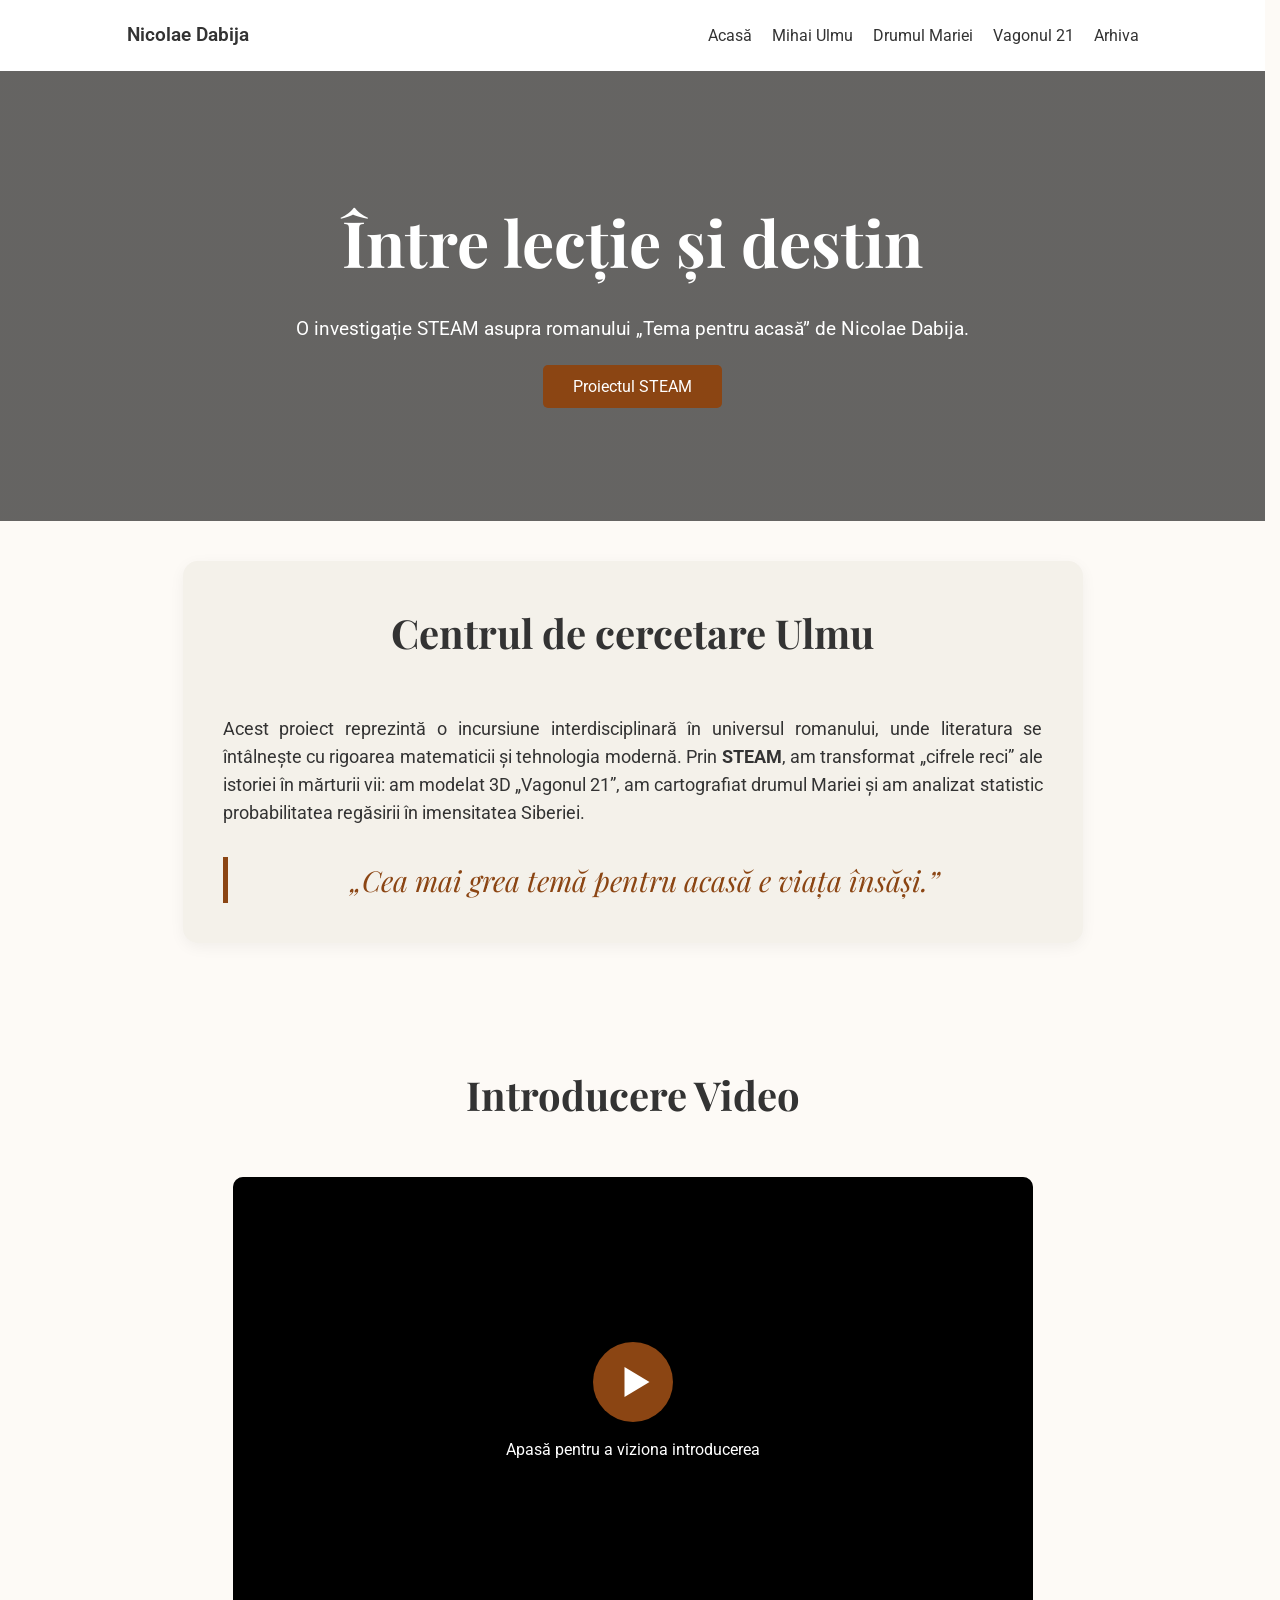
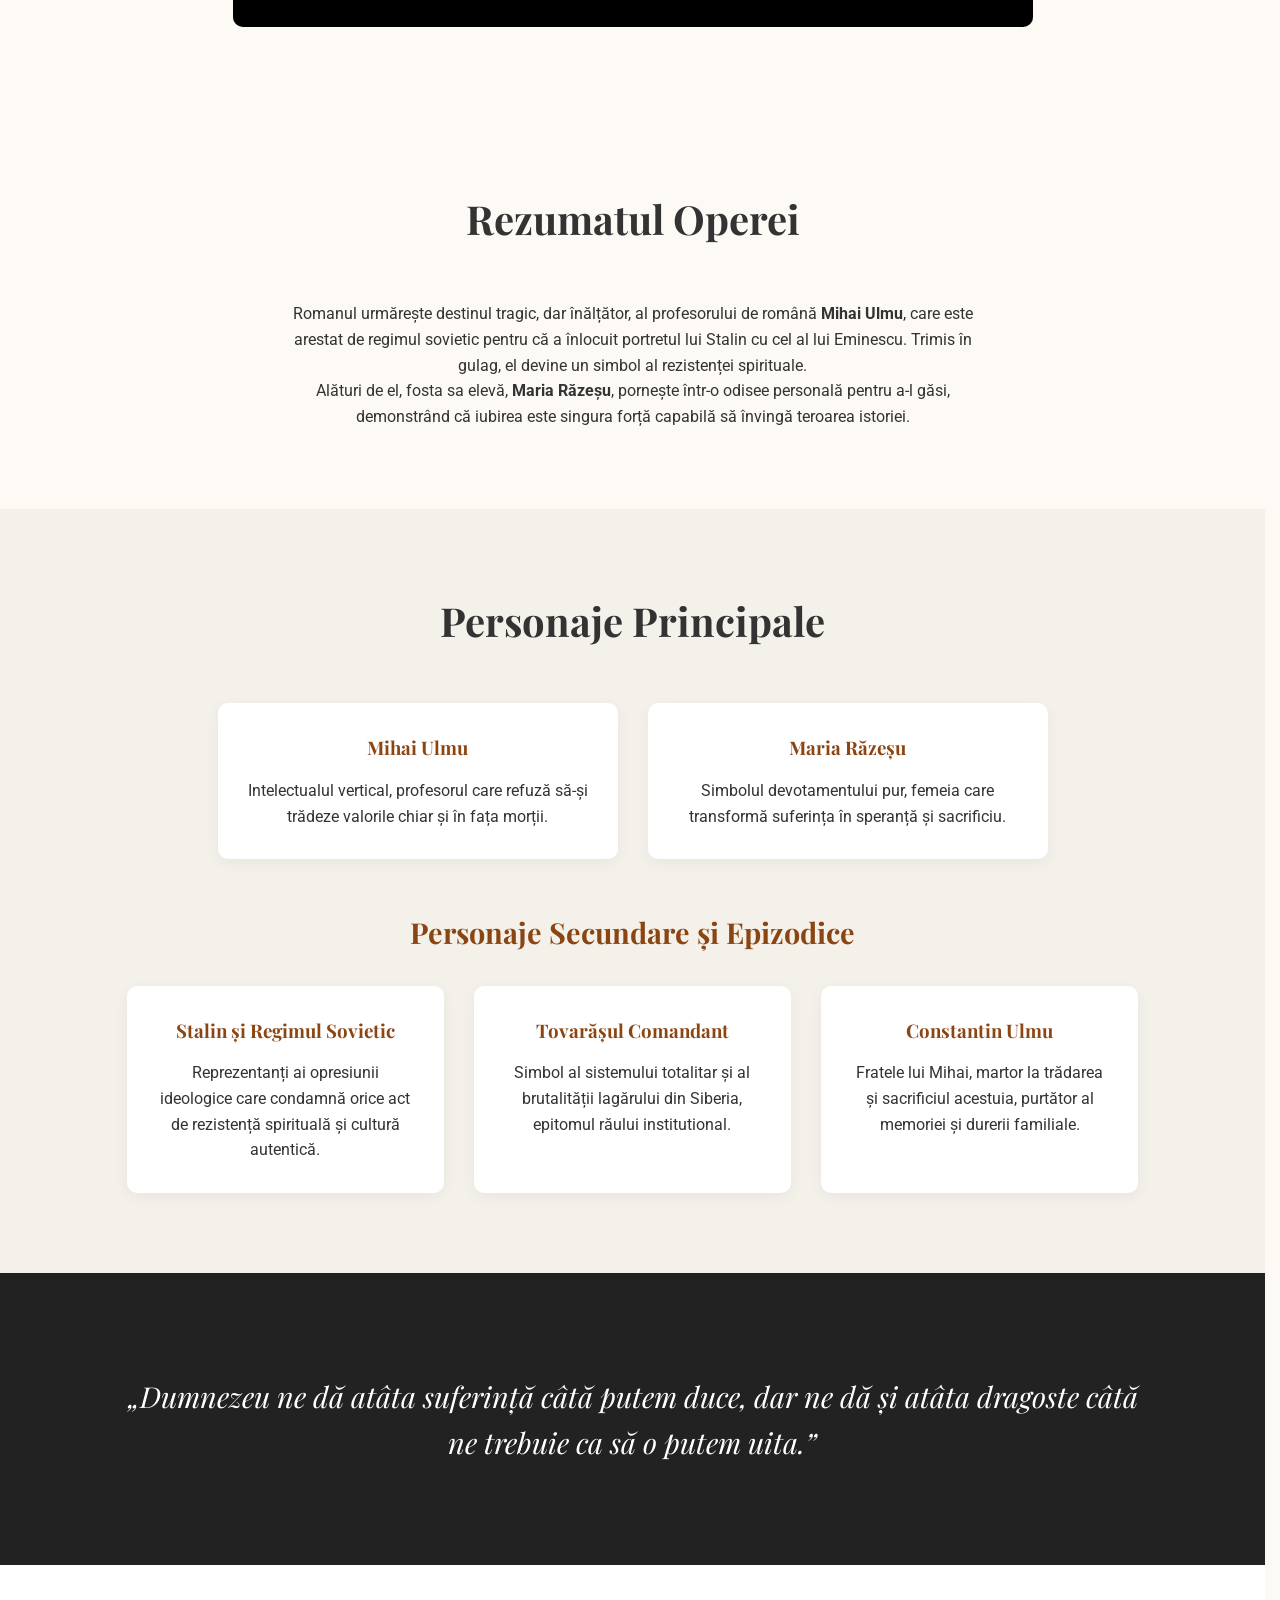
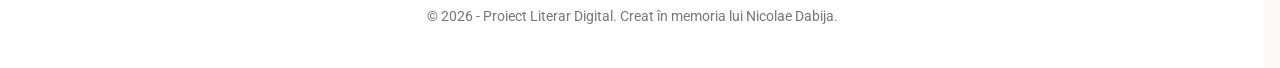
<file: index.html>
<!doctype html>
<html lang="ro">
  <head>
    <meta charset="UTF-8" />
    <meta name="viewport" content="width=device-width, initial-scale=1.0" />
    <title>Muzeul Digital - Între lecție și destin</title>
    <link rel="stylesheet" href="style.css" />
    <link
      href="https://fonts.googleapis.com/css2?family=Playfair+Display:ital,wght@0,700;1,400&family=Roboto:wght@300;400&display=swap"
      rel="stylesheet"
    />
  </head>
  <body>
    <nav class="navbar">
      <a href="nicolaedabija.html" class="logo">Nicolae Dabija</a>
      <ul>
        <li><a href="index.html">Acasă</a></li>
        <li><a href="mihai-ulmu.html">Mihai Ulmu</a></li>
        <li><a href="drumul-mariei.html">Drumul Mariei</a></li>
        <li><a href="vagonul-21.html">Vagonul 21</a></li>
        <li><a href="arhiva.html">Arhiva</a></li>
      </ul>
    </nav>

    <header id="acasa" class="hero">
      <div class="hero-content">
        <h1>Între lecție și destin</h1>
        <p>
          O investigație STEAM asupra romanului „Tema pentru acasă” de Nicolae
          Dabija.
        </p>
        <a href="#steam-intro" class="btn">Proiectul STEAM</a>
      </div>
    </header>

    <section id="steam-intro" class="container steam-section">
      <h2 class="section-title">Centrul de cercetare Ulmu</h2>
      <div class="steam-content">
        <p>
          Acest proiect reprezintă o incursiune interdisciplinară în universul
          romanului, unde literatura se întâlnește cu rigoarea matematicii și
          tehnologia modernă. Prin <strong>STEAM</strong>, am transformat
          „cifrele reci” ale istoriei în mărturii vii: am modelat 3D „Vagonul
          21”, am cartografiat drumul Mariei și am analizat statistic
          probabilitatea regăsirii în imensitatea Siberiei.
        </p>
        <div class="quote-central">
          <blockquote>
            „Cea mai grea temă pentru acasă e viața însăși.”
          </blockquote>
        </div>
      </div>
    </section>

    <section class="video-section container">
      <h2 class="section-title">Introducere Video</h2>
      <div class="video-player" id="main-video">
        <div class="video-overlay" onclick="startVideo()">
          <div class="play-button"></div>
          <p>Apasă pentru a viziona introducerea</p>
        </div>
        <video
          id="video-element"
          width="100%"
          poster="https://images.unsplash.com/photo-1497633762265-9d179a990aa6?auto=format&fit=crop&q=80&w=1473"
        >
          <source src="" type="video/mp4" />
          Browserul tău nu suportă tag-ul video.
        </video>
      </div>
    </section>

    <section id="despre" class="container">
      <h2 class="section-title">Rezumatul Operei</h2>
      <div class="content-grid">
        <div class="text-box">
          <p>
            Romanul urmărește destinul tragic, dar înălțător, al profesorului de
            română <strong>Mihai Ulmu</strong>, care este arestat de regimul
            sovietic pentru că a înlocuit portretul lui Stalin cu cel al lui
            Eminescu. Trimis în gulag, el devine un simbol al rezistenței
            spirituale.
          </p>
          <p>
            Alături de el, fosta sa elevă, <strong>Maria Răzeşu</strong>,
            pornește într-o odisee personală pentru a-l găsi, demonstrând că
            iubirea este singura forță capabilă să învingă teroarea istoriei.
          </p>
        </div>
      </div>
    </section>

    <section id="personaje" class="characters-section">
      <h2 class="section-title">Personaje Principale</h2>
      <div class="character-cards">
        <div class="card">
          <h3>Mihai Ulmu</h3>
          <p>
            Intelectualul vertical, profesorul care refuză să-și trădeze
            valorile chiar și în fața morții.
          </p>
        </div>
        <div class="card">
          <h3>Maria Răzeşu</h3>
          <p>
            Simbolul devotamentului pur, femeia care transformă suferința în
            speranță și sacrificiu.
          </p>
        </div>
      </div>

      <h3 class="section-subtitle">Personaje Secundare și Epizodice</h3>
      <div class="character-cards">
        <div class="card">
          <h3>Stalin și Regimul Sovietic</h3>
          <p>
            Reprezentanți ai opresiunii ideologice care condamnă orice act de
            rezistență spirituală și cultură autentică.
          </p>
        </div>
        <div class="card">
          <h3>Tovarășul Comandant</h3>
          <p>
            Simbol al sistemului totalitar și al brutalității lagărului din
            Siberia, epitomul răului institutional.
          </p>
        </div>
        <div class="card">
          <h3>Constantin Ulmu</h3>
          <p>
            Fratele lui Mihai, martor la trădarea și sacrificiul acestuia,
            purtător al memoriei și durerii familiale.
          </p>
        </div>
      </div>
    </section>

    <section id="citate" class="quotes-section">
      <div class="quote-container">
        <blockquote>
          „Dumnezeu ne dă atâta suferință câtă putem duce, dar ne dă și atâta
          dragoste câtă ne trebuie ca să o putem uita.”
        </blockquote>
      </div>
    </section>

    <footer>
      <p>
        &copy; 2026 - Proiect Literar Digital. Creat în memoria lui Nicolae
        Dabija.
      </p>
    </footer>
    <script src="script.js"></script>
  </body>
</html>
</file>
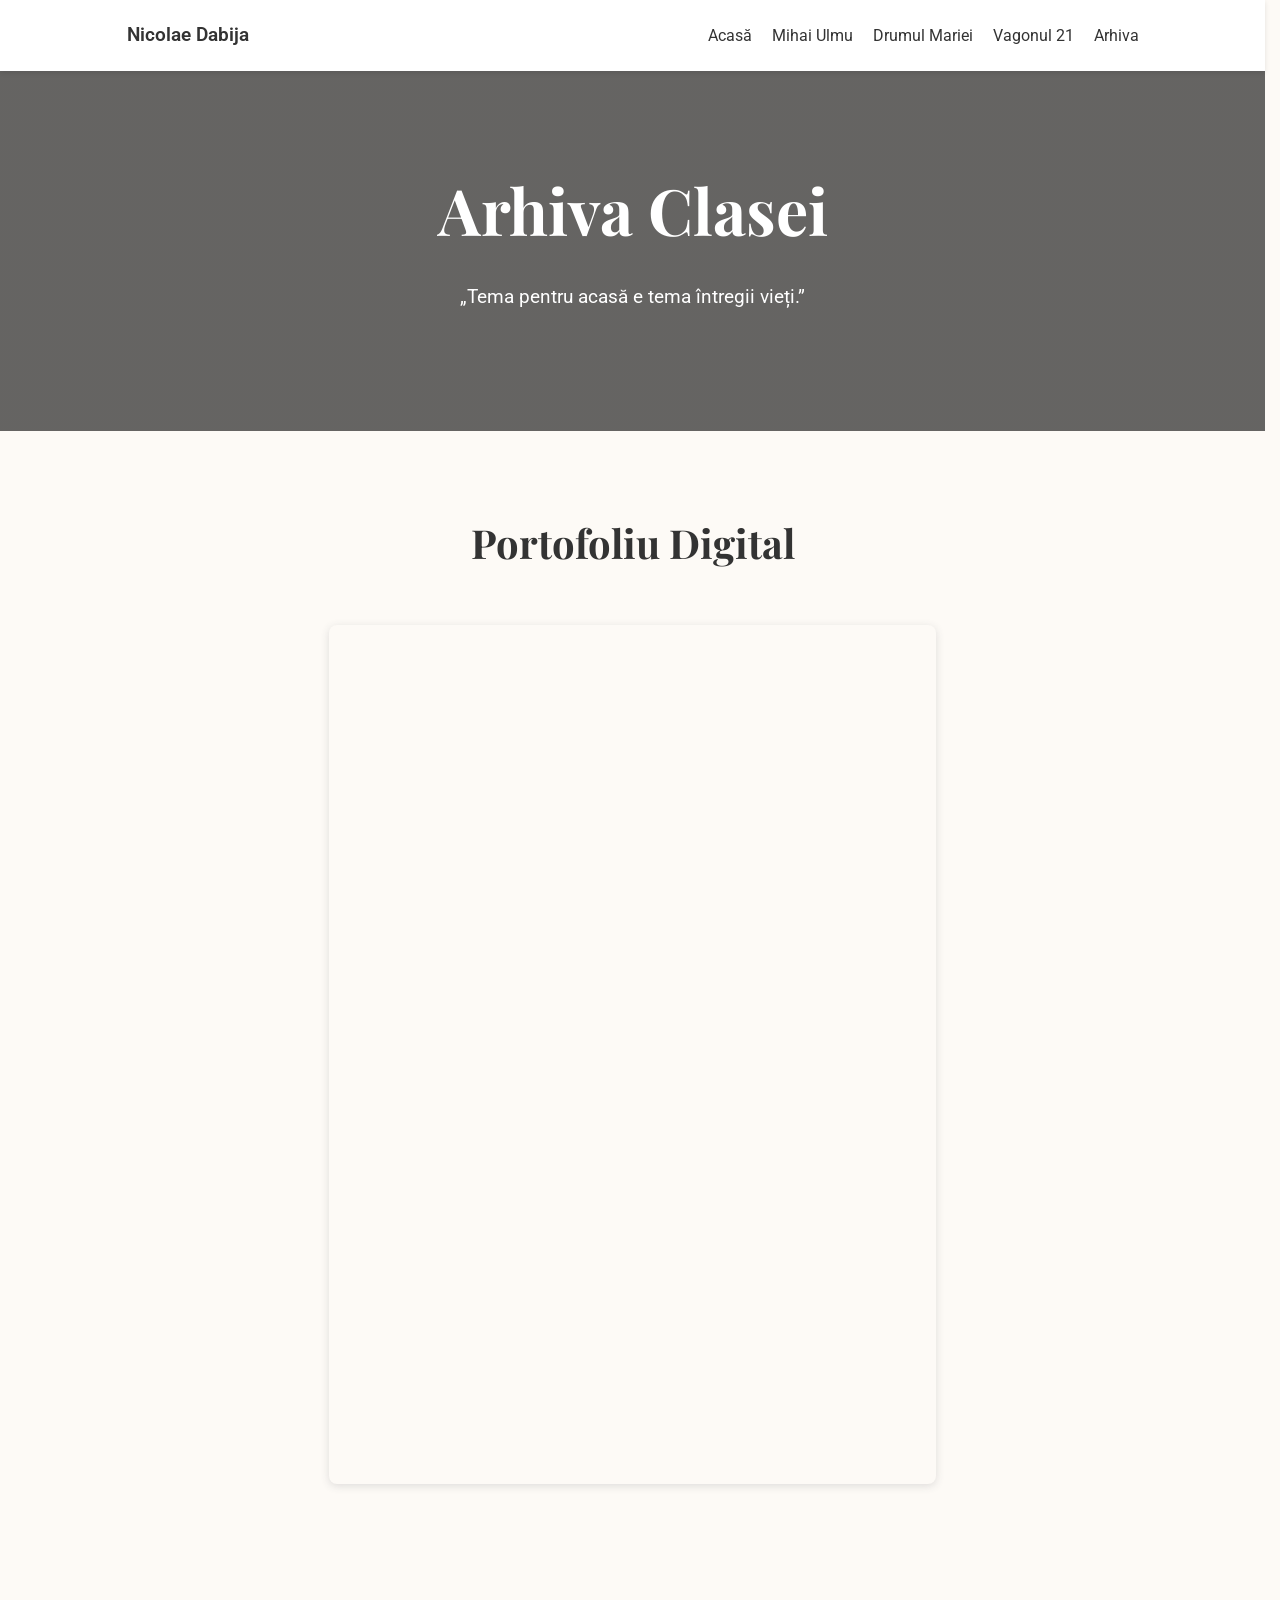
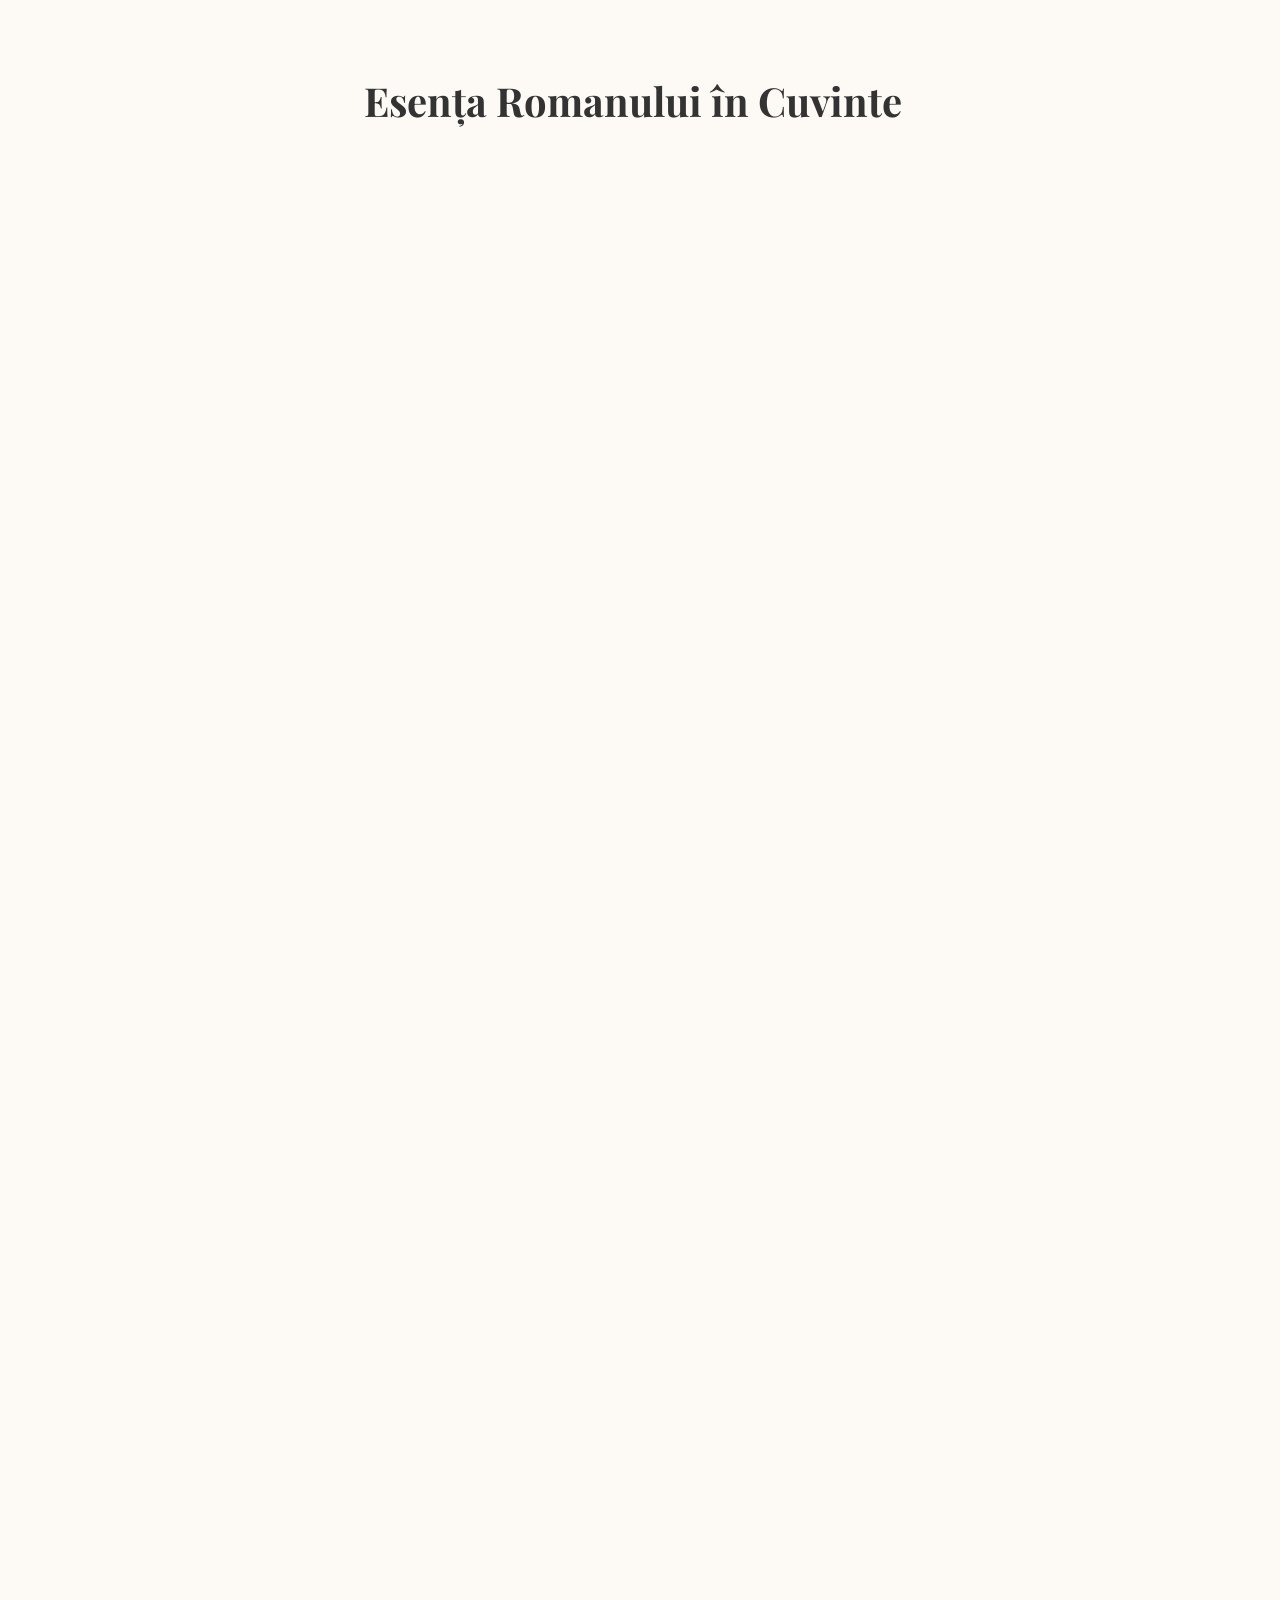
<file: arhiva.html>
<!doctype html>
<html lang="ro">
  <head>
    <meta charset="UTF-8" />
    <meta name="viewport" content="width=device-width, initial-scale=1.0" />
    <title>Arhiva Clasei - Mărturii și Ecouri</title>
    <link rel="stylesheet" href="style.css" />
    <link
      href="https://fonts.googleapis.com/css2?family=Playfair+Display:ital,wght@0,700;1,400&family=Roboto:wght@300;400&display=swap"
      rel="stylesheet"
    />
    <style>
      .archive-grid {
        display: grid;
        grid-template-columns: repeat(auto-fill, minmax(250px, 1fr));
        gap: 20px;
        margin-top: 40px;
      }
      .sticky-note {
        background: #fff9c4;
        padding: 20px;
        box-shadow: 5px 5px 10px rgba(0, 0, 0, 0.1);
        transform: rotate(-1deg);
        transition: var(--transition);
        border-left: 5px solid #fbc02d;
      }
      .sticky-note:nth-child(even) {
        transform: rotate(2deg);
        background: #f0f4c3;
        border-left-color: #afb42b;
      }
      .sticky-note:hover {
        transform: scale(1.05) rotate(0deg);
        z-index: 10;
      }
      .homework-form {
        background: var(--white);
        padding: 40px;
        border-radius: 15px;
        box-shadow: var(--shadow);
        margin-top: 60px;
      }
      .form-group {
        margin-bottom: 20px;
      }
      .form-group label {
        display: block;
        margin-bottom: 8px;
        font-weight: 500;
      }
      .form-group input,
      .form-group textarea {
        width: 100%;
        padding: 12px;
        border: 1px solid #ddd;
        border-radius: 5px;
        font-family: inherit;
      }
    </style>
  </head>
  <body>
    <nav class="navbar">
      <a href="nicolaedabija.html" class="logo">Nicolae Dabija</a>
      <ul>
        <li><a href="index.html">Acasă</a></li>
        <li><a href="mihai-ulmu.html">Mihai Ulmu</a></li>
        <li><a href="drumul-mariei.html">Drumul Mariei</a></li>
        <li><a href="vagonul-21.html">Vagonul 21</a></li>
        <li><a href="arhiva.html">Arhiva</a></li>
      </ul>
    </nav>

    <header
      class="hero"
      style="
        height: 40vh;
        background:
          linear-gradient(rgba(0, 0, 0, 0.6), rgba(0, 0, 0, 0.6)),
          url(&quot;https://images.unsplash.com/photo-1455390582262-044cdead277a?auto=format&fit=crop&q=80&w=1473&quot;);
        background-size: cover;
      "
    >
      <div class="hero-content">
        <h1>Arhiva Clasei</h1>
        <p>„Tema pentru acasă e tema întregii vieți.”</p>
      </div>
    </header>

    <section class="container">
      <h2 class="section-title">Portofoliu Digital</h2>
      <div
        style="
          position: relative;
          width: 60%;
          margin: 1.6em auto;
          height: 0;
          padding-top: 84.85%;
          box-shadow: 0 2px 8px 0 rgba(63, 69, 81, 0.16);
          overflow: hidden;
          border-radius: 8px;
          will-change: transform;
        "
      >
        <iframe
          loading="lazy"
          style="
            position: absolute;
            width: 100%;
            height: 100%;
            top: 0;
            left: 0;
            border: none;
          "
          src="https://www.canva.com/design/DAHDMVqUNTw/OL8Chj4cVM4PvLJn4F4loA/watch?embed"
          allowfullscreen="allowfullscreen"
          allow="fullscreen"
        >
        </iframe>
      </div>
    </section>

    <section class="container" style="text-align: center">
      <h2 class="section-title">Esența Romanului în Cuvinte</h2>
      <div
        class="wordart-wrapper"
        style="
          width: 100%;
          max-width: 800px;
          margin: 0 auto;
          border-radius: 15px;
          overflow: hidden;
          box-shadow: var(--shadow);
        "
      >
        <iframe
          src="https://cdn.wordart.com/iframe/u1s7ov08sej4"
          width="100%"
          height="1000"
          style="border: none"
          allowfullscreen="true"
        >
        </iframe>
      </div>
    </section>

    <div style="width: 100%; margin-bottom: 20px">
      <div
        style="
          position: relative;
          padding-bottom: 56.25%;
          height: 0;
          overflow: hidden;
        "
      >
        <iframe
          title="Cronologie"
          style="
            position: absolute;
            top: 0;
            left: 0;
            width: 100%;
            height: 100%;
            border: none;
          "
          src="https://view.genially.com/69adbd735b5a8b91040456f1"
          allowfullscreen="true"
        ></iframe>
      </div>
    </div>

    <div style="width: 100%; margin-bottom: 20px">
      <div
        style="
          position: relative;
          padding-bottom: 56.25%;
          height: 0;
          overflow: hidden;
        "
      >
        <iframe
          title="Grupa Statisticienilor"
          style="
            position: absolute;
            top: 0;
            left: 0;
            width: 100%;
            height: 100%;
            border: none;
          "
          src="https://view.genially.com/69ac5d7d9c06fce4b5d23b4f"
          allowfullscreen="true"
        ></iframe>
      </div>
    </div>

    <div style="width: 100%; max-width: 500px; margin: 0 auto 40px auto">
      <div
        style="
          position: relative;
          padding-bottom: 177.77%;
          height: 0;
          overflow: hidden;
        "
      >
        <iframe
          title="Mărturisiri reale despre deportări"
          style="
            position: absolute;
            top: 0;
            left: 0;
            width: 100%;
            height: 100%;
            border: none;
          "
          src="https://view.genially.com/69b14d622847d9f8b473ee58"
          allowfullscreen="true"
        ></iframe>
      </div>
    </div>
  </body>
</html>
</file>
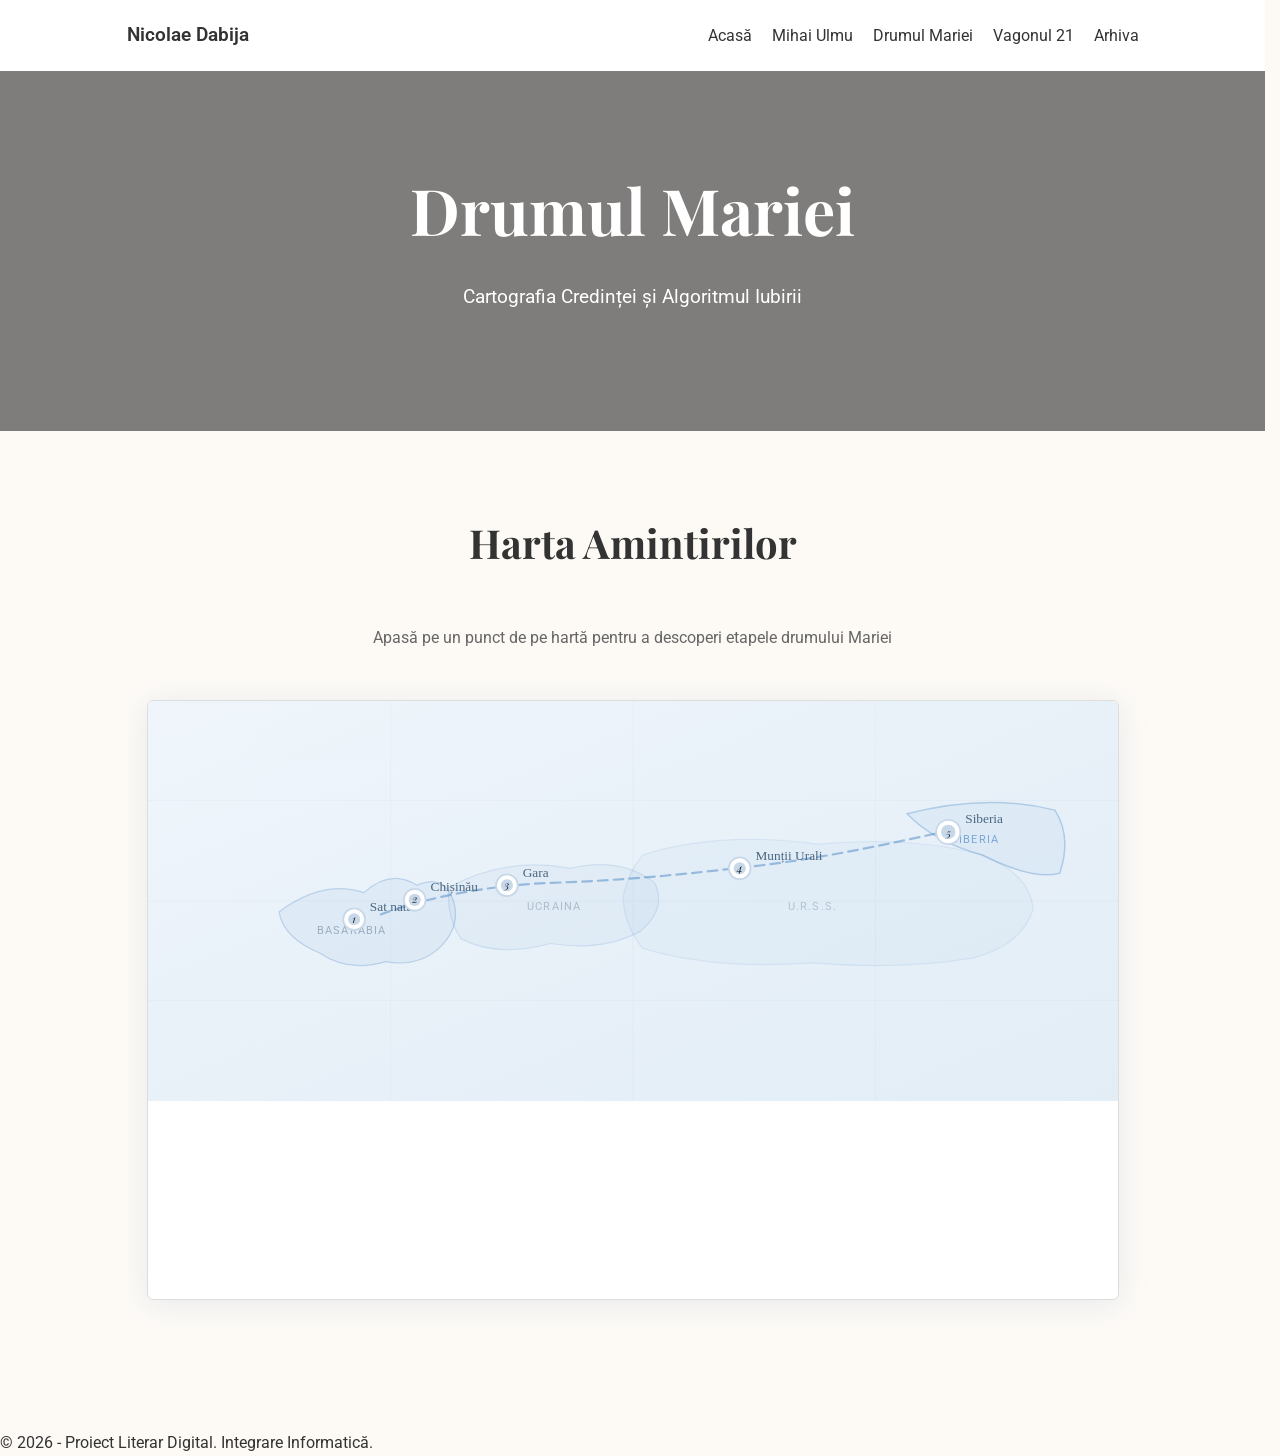
<file: drumul-mariei.html>
<!doctype html>
<html lang="ro">
  <head>
    <meta charset="UTF-8" />
    <meta name="viewport" content="width=device-width, initial-scale=1.0" />
    <title>Drumul Mariei - Cartografia Credinței</title>
    <link rel="stylesheet" href="style.css" />
    <link
      href="https://fonts.googleapis.com/css2?family=Playfair+Display:ital,wght@0,700;1,400&family=Roboto:wght@300;400&display=swap"
      rel="stylesheet"
    />
    <style>
      /* Stil specific pentru schema logică (Integrare Info) */
      .flowchart {
        background: #fff;
        padding: 20px;
        border: 2px dashed #8b4513;
        border-radius: 10px;
        font-family: "Courier New", monospace;
      }
      .step {
        background: #f4f1ea;
        border: 1px solid #333;
        padding: 10px;
        margin: 10px 0;
        text-align: center;
        position: relative;
      }
      .decision {
        background: #e0d7cc;
        clip-path: polygon(50% 0%, 100% 50%, 50% 100%, 0% 50%);
        padding: 20px 10px;
        margin: 20px 0;
      }

      /* Harta Amintirilor Styles */
      .map-wrap {
        max-width: 1400px;
        margin: 40px auto;
        padding: 10px 20px;
      }

      .map-box {
        background: white;
        border: 1px solid #ddd;
        border-radius: 6px;
        overflow: hidden;
        box-shadow: 0 4px 30px rgba(100,140,180,0.15);
        min-height: 600px;
      }

      svg.map { width: 100%; display: block; }

      .route-line {
        stroke: #3a7abf;
        stroke-width: 1.8;
        fill: none;
        stroke-dasharray: 8 5;
        stroke-linecap: round;
        animation: dash 2.5s linear infinite;
        opacity: 0.45;
      }

      @keyframes dash { to { stroke-dashoffset: -52; } }

      .map-point { cursor: pointer; }

      .map-point .ring {
        fill: none; stroke: #3a7abf;
        stroke-width: 1; opacity: 0;
        transition: opacity 0.25s;
      }
      .map-point:hover .ring { opacity: 0.3; }

      .map-point .dot-bg {
        fill: white; stroke: #c9d8e8; stroke-width: 1.5;
        transition: stroke 0.2s, filter 0.2s;
      }
      .map-point:hover .dot-bg,
      .map-point.active .dot-bg {
        stroke: #3a7abf;
        filter: drop-shadow(0 0 6px rgba(58,122,191,0.5));
      }

      .map-point .dot-in { fill: #c9d8e8; transition: fill 0.2s; }
      .map-point:hover .dot-in,
      .map-point.active .dot-in { fill: #3a7abf; }

      .map-point .lbl-n {
        fill: #1c2a38; font-family: 'Playfair Display', serif;
        font-size: 9px; font-style: italic; pointer-events: none;
      }
      .map-point .lbl-p {
        fill: #4a6680; font-family: 'Playfair+Display', serif;
        font-size: 11px; pointer-events: none;
      }

      .overlay {
        display: none; position: fixed; inset: 0;
        background: rgba(28,42,56,0.5);
        backdrop-filter: blur(5px);
        z-index: 500;
        align-items: center; justify-content: center;
        padding: 20px;
      }
      .overlay.open { display: flex; animation: fadeIn 0.2s ease; }
      @keyframes fadeIn { from { opacity: 0; } to { opacity: 1; } }

      .panel {
        background: white;
        border-radius: 8px;
        max-width: 480px; width: 100%;
        box-shadow: 0 24px 80px rgba(20,40,60,0.3), 0 0 0 1px #c9d8e8;
        overflow: hidden;
        animation: slideUp 0.3s cubic-bezier(0.34,1.56,0.64,1) both;
        position: relative;
      }

      @keyframes slideUp {
        from { transform: translateY(28px) scale(0.96); opacity: 0; }
        to   { transform: translateY(0)    scale(1);    opacity: 1; }
      }

      .p-progress { height: 3px; background: #e8eef5; }
      .p-progress-fill {
        height: 100%;
        background: linear-gradient(90deg, #c9d8e8, #3a7abf);
        transition: width 0.35s;
      }

      .p-close {
        position: absolute; top: 14px; right: 14px;
        width: 30px; height: 30px;
        border: 1px solid #c9d8e8; border-radius: 50%;
        background: #f8f9fb; color: #4a6680;
        font-size: 0.95rem; cursor: pointer;
        display: flex; align-items: center; justify-content: center;
        transition: background 0.2s, color 0.2s; z-index: 10;
      }
      .p-close:hover { background: #1c2a38; color: white; border-color: #1c2a38; }

      .p-header {
        padding: 26px 28px 20px;
        border-bottom: 1px solid #e8eef5;
        position: relative;
      }

      .p-num {
        font-family: 'Playfair Display', serif;
        font-size: 4rem; font-style: italic;
        color: #e8eef5;
        position: absolute; top: 8px; right: 18px;
        line-height: 1; user-select: none; pointer-events: none;
      }

      .p-tag {
        font-size: 0.68rem; letter-spacing: 0.35em;
        text-transform: uppercase; color: #3a7abf;
        margin-bottom: 8px;
        display: flex; align-items: center; gap: 8px;
      }
      .p-tag::before {
        content: ''; width: 20px; height: 1px;
        background: #3a7abf; opacity: 0.5; display: inline-block;
      }

      .p-place {
        font-family: 'Playfair Display', serif;
        font-size: 1.65rem; font-weight: 400;
        color: #1c2a38; margin-bottom: 4px;
      }

      .p-date { font-size: 0.85rem; color: #4a6680; letter-spacing: 0.08em; }

      .p-body { padding: 22px 28px 26px; }

      .p-icon { font-size: 2rem; display: block; margin-bottom: 14px; }

      .p-quote {
        font-style: italic; font-size: 1.05rem;
        line-height: 1.7; color: #1c2a38;
        border-left: 3px solid #c9d8e8;
        padding-left: 16px; margin-bottom: 18px;
        position: relative;
      }
      .p-quote::before {
        content: '"';
        font-family: 'Playfair Display', serif;
        font-size: 3rem; color: #c9d8e8;
        position: absolute; top: -10px; left: -8px; line-height: 1;
      }

      .p-desc { font-size: 0.95rem; line-height: 1.7; color: #4a6680; }

      .p-nav {
        display: flex; justify-content: space-between; align-items: center;
        padding: 14px 28px;
        border-top: 1px solid #e8eef5;
        background: #f8f9fb;
      }

      .nav-btn {
        font-size: 0.8rem; letter-spacing: 0.1em;
        color: #3a7abf; cursor: pointer;
        background: none; border: 1px solid #c9d8e8;
        padding: 6px 14px; border-radius: 3px;
        transition: all 0.2s;
        font-family: 'Roboto', sans-serif;
      }
      .nav-btn:hover { background: #3a7abf; color: white; border-color: #3a7abf; }
      .nav-btn:disabled { opacity: 0.3; pointer-events: none; }

      .nav-dots { display: flex; gap: 6px; }

      .nav-dot {
        width: 6px; height: 6px; border-radius: 50%;
        background: #c9d8e8; transition: background 0.2s;
        cursor: pointer;
      }
      .nav-dot.active { background: #3a7abf; }

      .snow-layer {
        position: fixed;
        inset: 0;
        pointer-events: none;
        z-index: 1;
        overflow: hidden;
      }

      .flake {
        position: absolute;
        top: -10px;
        color: rgba(140,190,225,0.55);
        animation: fall linear infinite;
        user-select: none;
      }

      @keyframes fall {
        to { transform: translateY(110vh) rotate(360deg); opacity: 0; }
      }
    </style>
  </head>
  <body>
    <div class="snow-layer" id="snowLayer"></div>

    <nav class="navbar">
      <a href="nicolaedabija.html" class="logo">Nicolae Dabija</a>
      <ul>
        <li><a href="index.html">Acasă</a></li>
        <li><a href="mihai-ulmu.html">Mihai Ulmu</a></li>
        <li><a href="drumul-mariei.html">Drumul Mariei</a></li>
        <li><a href="vagonul-21.html">Vagonul 21</a></li>
        <li><a href="arhiva.html">Arhiva</a></li>
      </ul>
    </nav>

    <header
      class="hero"
      style="
        height: 40vh;
        background:
          linear-gradient(rgba(0, 0, 0, 0.5), rgba(0, 0, 0, 0.5)),
          url(&quot;https://images.unsplash.com/photo-1464822759023-fed622ff2c3b?auto=format&fit=crop&q=80&w=1470&quot;);
        background-size: cover;
      "
    >
      <div class="hero-content">
        <h1>Drumul Mariei</h1>
        <p>Cartografia Credinței și Algoritmul Iubirii</p>
      </div>
    </header>


    <section class="container">
      <h2 class="section-title">Harta Amintirilor</h2>
      <p style="text-align: center; margin-bottom: 20px; color: #666;">
        Apasă pe un punct de pe hartă pentru a descoperi etapele drumului Mariei
      </p>
      <div class="map-wrap">
        <div class="map-box">
          <svg class="map" viewBox="0 0 800 330" xmlns="http://www.w3.org/2000/svg">
            <defs>
              <linearGradient id="bg" x1="0" y1="0" x2="1" y2="1">
                <stop offset="0%" stop-color="#eff5fb"/>
                <stop offset="100%" stop-color="#e2edf6"/>
              </linearGradient>
            </defs>
            <rect width="800" height="330" fill="url(#bg)"/>

            <!-- grid -->
            <g opacity="0.05" stroke="#4a6680" stroke-width="0.5">
              <line x1="0" y1="82" x2="800" y2="82"/>
              <line x1="0" y1="165" x2="800" y2="165"/>
              <line x1="0" y1="247" x2="800" y2="247"/>
              <line x1="200" y1="0" x2="200" y2="330"/>
              <line x1="400" y1="0" x2="400" y2="330"/>
              <line x1="600" y1="0" x2="600" y2="330"/>
            </g>

            <!-- Basarabia -->
            <path d="M 108,174 Q 144,147 178,158 Q 200,138 222,152 Q 244,142 252,165 Q 258,185 242,202 Q 224,220 196,215 Q 165,224 142,208 Q 112,196 108,174Z"
              fill="rgba(58,122,191,0.07)" stroke="rgba(58,122,191,0.25)" stroke-width="1"/>
            <!-- Ukraine -->
            <path d="M 248,154 Q 295,128 348,138 Q 390,128 418,150 Q 428,172 406,190 Q 374,207 332,200 Q 288,212 258,196 Q 246,178 248,154Z"
              fill="rgba(58,122,191,0.05)" stroke="rgba(58,122,191,0.14)" stroke-width="1"/>
            <!-- Russia -->
            <path d="M 408,127 Q 470,107 552,118 Q 630,111 688,127 Q 728,143 730,172 Q 720,202 680,212 Q 620,222 548,216 Q 468,222 408,204 Q 392,184 392,161 Q 396,141 408,127Z"
              fill="rgba(58,122,191,0.04)" stroke="rgba(58,122,191,0.1)" stroke-width="1"/>
            <!-- Siberia highlight -->
            <path d="M 626,93 Q 692,76 748,90 Q 762,112 752,142 Q 730,148 688,127 Q 648,116 626,93Z"
              fill="rgba(195,218,240,0.3)" stroke="rgba(58,122,191,0.3)" stroke-width="1.2"/>

            <!-- Labels -->
            <text x="168" y="192" font-family="Roboto,sans-serif" font-size="9" fill="rgba(74,102,128,0.45)" letter-spacing="1" text-anchor="middle">BASARABIA</text>
            <text x="335" y="172" font-family="Roboto,sans-serif" font-size="9" fill="rgba(74,102,128,0.35)" letter-spacing="1" text-anchor="middle">UCRAINA</text>
            <text x="548" y="172" font-family="Roboto,sans-serif" font-size="9" fill="rgba(74,102,128,0.3)" letter-spacing="1" text-anchor="middle">U.R.S.S.</text>
            <text x="682" y="117" font-family="Roboto,sans-serif" font-size="9" fill="rgba(58,122,191,0.6)" letter-spacing="1" text-anchor="middle">SIBERIA</text>

            <!-- Route -->
            <path class="route-line"
              d="M 192,176 C 230,162 280,152 332,150 C 390,148 432,144 484,138 C 544,132 602,120 660,107"/>

            <!-- POINT 1 -->
            <g class="map-point" id="mp1" onclick="openPanel(1)">
              <circle class="ring" cx="170" cy="180" r="14"/>
              <circle class="dot-bg" cx="170" cy="180" r="9"/>
              <circle class="dot-in" cx="170" cy="180" r="5"/>
              <text class="lbl-n" x="170" y="183" text-anchor="middle">1</text>
              <text class="lbl-p" x="183" y="173">Sat natal</text>
            </g>

            <!-- POINT 2 -->
            <g class="map-point" id="mp2" onclick="openPanel(2)">
              <circle class="ring" cx="220" cy="164" r="14"/>
              <circle class="dot-bg" cx="220" cy="164" r="9"/>
              <circle class="dot-in" cx="220" cy="164" r="5"/>
              <text class="lbl-n" x="220" y="167" text-anchor="middle">2</text>
              <text class="lbl-p" x="233" y="157">Chișinău</text>
            </g>

            <!-- POINT 3 -->
            <g class="map-point" id="mp3" onclick="openPanel(3)">
              <circle class="ring" cx="296" cy="152" r="14"/>
              <circle class="dot-bg" cx="296" cy="152" r="9"/>
              <circle class="dot-in" cx="296" cy="152" r="5"/>
              <text class="lbl-n" x="296" y="155" text-anchor="middle">3</text>
              <text class="lbl-p" x="309" y="145">Gara</text>
            </g>

            <!-- POINT 4 -->
            <g class="map-point" id="mp4" onclick="openPanel(4)">
              <circle class="ring" cx="488" cy="138" r="14"/>
              <circle class="dot-bg" cx="488" cy="138" r="9"/>
              <circle class="dot-in" cx="488" cy="138" r="5"/>
              <text class="lbl-n" x="488" y="141" text-anchor="middle">4</text>
              <text class="lbl-p" x="501" y="131">Munții Urali</text>
            </g>

            <!-- POINT 5 -->
            <g class="map-point" id="mp5" onclick="openPanel(5)">
              <circle class="ring" cx="660" cy="108" r="16"/>
              <circle class="dot-bg" cx="660" cy="108" r="10"/>
              <circle class="dot-in" cx="660" cy="108" r="6"/>
              <text class="lbl-n" x="660" y="112" text-anchor="middle">5</text>
              <text class="lbl-p" x="674" y="101">Siberia</text>
            </g>
          </svg>
        </div>
      </div>
    </section>

    <!-- OVERLAY PANEL -->
    <div class="overlay" id="overlay" onclick="closeOnOverlay(event)">
      <div class="panel" id="panel">
        <div class="p-progress"><div class="p-progress-fill" id="pFill"></div></div>
        <button class="p-close" onclick="closePanel()">✕</button>
        <div class="p-header">
          <div class="p-num" id="pNum"></div>
          <p class="p-tag" id="pTag"></p>
          <h2 class="p-place" id="pPlace"></h2>
          <p class="p-date" id="pDate"></p>
        </div>
        <div class="p-body">
          <span class="p-icon" id="pIcon"></span>
          <p class="p-quote" id="pQuote"></p>
          <p class="p-desc" id="pDesc"></p>
        </div>
        <div class="p-nav">
          <button class="nav-btn" id="btnPrev" onclick="navigate(-1)">← Anterior</button>
          <div class="nav-dots" id="navDots"></div>
          <button class="nav-btn" id="btnNext" onclick="navigate(1)">Următor →</button>
        </div>
      </div>
    </div>

      <p>&copy; 2026 - Proiect Literar Digital. Integrare Informatică.</p>
    </footer>

    <script>
      // Snow
      const sl = document.getElementById('snowLayer');
      for (let i = 0; i < 45; i++) {
        const f = document.createElement('div');
        f.className = 'flake';
        f.textContent = ['❄','❅','❆','·','✦'][Math.floor(Math.random()*5)];
        f.style.cssText = `left:${Math.random()*100}vw;font-size:${6+Math.random()*12}px;animation-duration:${6+Math.random()*10}s;animation-delay:${-Math.random()*10}s;opacity:${0.25+Math.random()*0.45};`;
        sl.appendChild(f);
      }

      const pts = [
        { num:'I',   tag:'Punct 1 · Origine',    place:'Satul natal, Basarabia',   date:'Înainte de 1941',  icon:'🏡',
          quote:'Acasă era locul unde pâinea mirosea a duminică și câmpurile nu aveau capăt.',
          desc:'Copilăria Mariei în Basarabia — viața rurală, familia, tradițiile și pământul moștenit din generații. Un loc al liniștii care urma să fie smuls brutal.' },
        { num:'II',  tag:'Punct 2 · Ridicarea',   place:'Chișinău',                 date:'13 iunie 1941',    icon:'🚨',
          quote:'Nimeni nu știa unde mergem. Soldații nu răspundeau. Era noapte și frica nu mai avea formă.',
          desc:'Operațiunea sovietică de deportare: zeci de mii de basarabeni ridicați din case în toiul nopții. Familii despărțite, bagaje minime, nicio explicație.' },
        { num:'III', tag:'Punct 3 · Transportul', place:'Gara — Vagonul de Vite',   date:'Vară, 1941',       icon:'🚂',
          quote:'Vagoanele nu aveau ferestre. Aerul era al tuturor și nu era destul pentru nimeni.',
          desc:'Săptămâni întregi în vagoane de marfă suprapopulate, fără apă sau hrană suficientă. Mulți nu au supraviețuit acestui drum al suferinței.' },
        { num:'IV',  tag:'Punct 4 · Granița',     place:'Munții Urali',             date:'Iulie 1941',       icon:'⛰️',
          quote:'Dincolo de munți simțeam că Europa rămâne în urmă — ca o ușă care se închide fără cheie.',
          desc:'Trecerea Uralilor — granița simbolică și geografică dintre Europa și Asia. Momentul în care întoarcerea devenea greu de imaginat.' },
        { num:'V',   tag:'Punct 5 · Destinația',  place:'Siberia — Lagărul',        date:'1941 – 1956',      icon:'❄️',
          quote:'Frigul siberian nu era doar al iernii — era în oameni, în tăcere, în uitarea celor de acasă.',
          desc:'Ani de muncă forțată la temperaturi de -40°C. Maria supraviețuiește, păstrând vie memoria satului natal și speranța întoarcerii acasă.' }
      ];

      let cur = 0;

      const dotsEl = document.getElementById('navDots');
      for (let i = 0; i < 5; i++) {
        const d = document.createElement('div');
        d.className = 'nav-dot';
        d.onclick = () => { cur = i; renderPanel(); updateActivePoint(); };
        dotsEl.appendChild(d);
      }

      function openPanel(n) {
        cur = n - 1;
        renderPanel();
        document.getElementById('overlay').classList.add('open');
        updateActivePoint();
      }

      function renderPanel() {
        const p = pts[cur];
        document.getElementById('pNum').textContent   = p.num;
        document.getElementById('pTag').textContent   = p.tag;
        document.getElementById('pPlace').textContent = p.place;
        document.getElementById('pDate').textContent  = p.date;
        document.getElementById('pIcon').textContent  = p.icon;
        document.getElementById('pQuote').textContent = p.quote;
        document.getElementById('pDesc').textContent  = p.desc;
        document.getElementById('pFill').style.width  = ((cur+1)/5*100) + '%';
        document.getElementById('btnPrev').disabled   = cur === 0;
        document.getElementById('btnNext').disabled   = cur === 4;
        dotsEl.querySelectorAll('.nav-dot').forEach((d,i) => d.classList.toggle('active', i===cur));
      }

      function updateActivePoint() {
        for (let i = 1; i <= 5; i++) document.getElementById('mp'+i).classList.remove('active');
        document.getElementById('mp'+(cur+1)).classList.add('active');
      }

      function navigate(dir) {
        if (cur+dir < 0 || cur+dir > 4) return;
        cur += dir;
        renderPanel();
        updateActivePoint();
      }

      function closePanel() {
        document.getElementById('overlay').classList.remove('open');
        for (let i = 1; i <= 5; i++) document.getElementById('mp'+i).classList.remove('active');
      }

      function closeOnOverlay(e) { if (e.target === document.getElementById('overlay')) closePanel(); }

      document.addEventListener('keydown', e => {
        if (!document.getElementById('overlay').classList.contains('open')) return;
        if (e.key === 'Escape') closePanel();
        if (e.key === 'ArrowRight') navigate(1);
        if (e.key === 'ArrowLeft') navigate(-1);
      });
    </script>

    <script src="script.js"></script>
  </body>
</html>
</file>
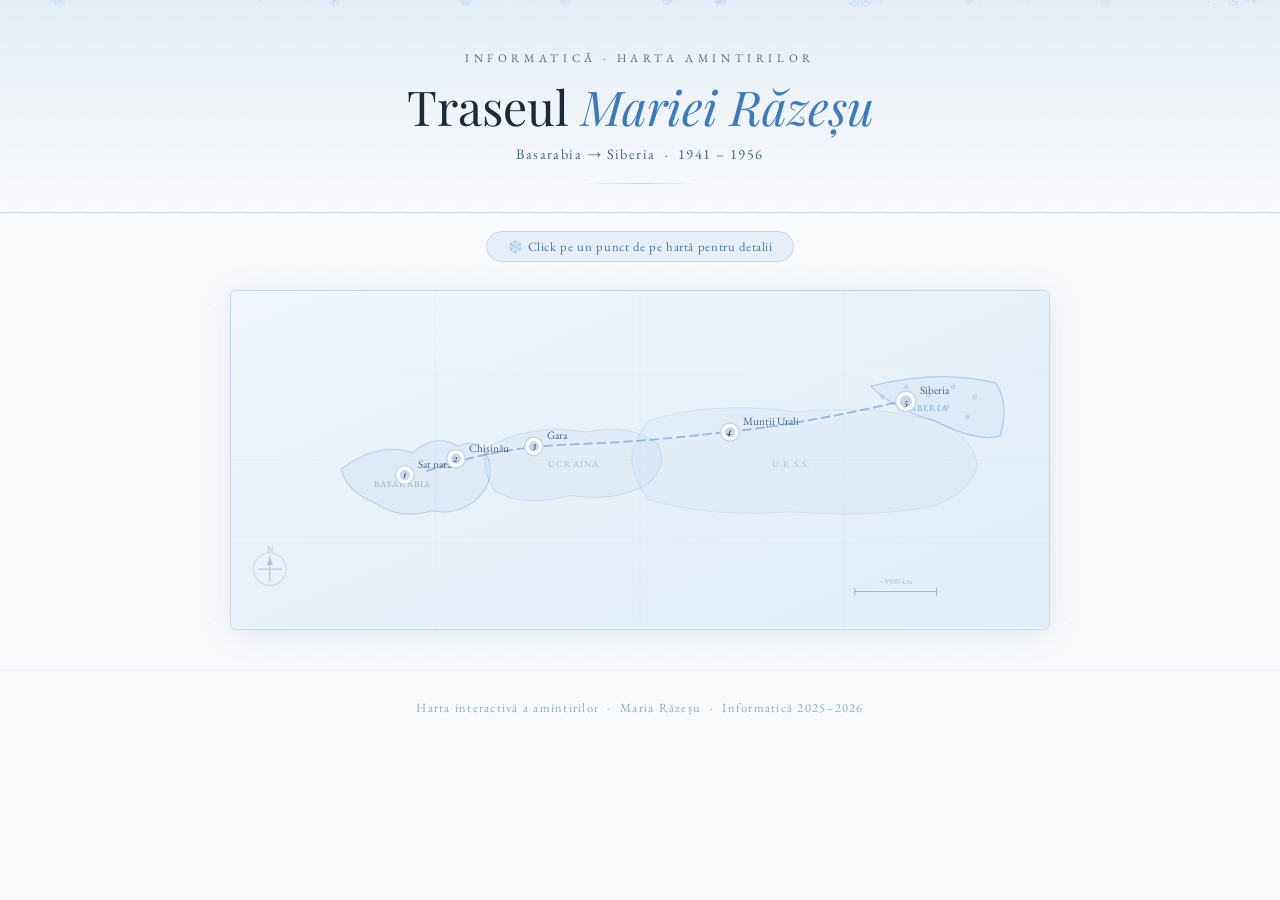
<file: harta_amintirilor.html>
<!DOCTYPE html>
<html lang="ro">
<head>
<meta charset="UTF-8">
<meta name="viewport" content="width=device-width, initial-scale=1.0">
<title>Harta Amintirilor — Maria Răzeșu</title>
<link href="https://fonts.googleapis.com/css2?family=Playfair+Display:ital,wght@0,400;0,700;1,400&family=EB+Garamond:ital,wght@0,300;0,400;1,300&display=swap" rel="stylesheet">
<style>
  :root {
    --snow: #f8f9fb;
    --ice: #e8eef5;
    --frost: #c9d8e8;
    --deep-ice: #8aaec8;
    --steel: #4a6680;
    --night: #1c2a38;
    --accent: #3a7abf;
    --text: #1c2a38;
  }

  * { margin: 0; padding: 0; box-sizing: border-box; }

  body {
    background: var(--snow);
    font-family: 'EB Garamond', Georgia, serif;
    color: var(--text);
    min-height: 100vh;
    overflow-x: hidden;
  }

  body::before {
    content: '';
    position: fixed;
    inset: 0;
    background-image: radial-gradient(circle, rgba(180,210,235,0.25) 1px, transparent 1px);
    background-size: 32px 32px;
    pointer-events: none;
    z-index: 0;
  }

  .snow-layer {
    position: fixed;
    inset: 0;
    pointer-events: none;
    z-index: 1;
    overflow: hidden;
  }

  .flake {
    position: absolute;
    top: -10px;
    color: rgba(140,190,225,0.55);
    animation: fall linear infinite;
    user-select: none;
  }

  @keyframes fall {
    to { transform: translateY(110vh) rotate(360deg); opacity: 0; }
  }

  .content { position: relative; z-index: 2; }

  header {
    text-align: center;
    padding: 50px 20px 28px;
    background: linear-gradient(180deg, rgba(195,218,238,0.35) 0%, transparent 100%);
    border-bottom: 1px solid var(--frost);
  }

  .subtitle {
    font-size: 0.72rem;
    letter-spacing: 0.4em;
    text-transform: uppercase;
    color: var(--steel);
    margin-bottom: 14px;
  }

  h1 {
    font-family: 'Playfair Display', serif;
    font-size: clamp(1.8rem, 4vw, 3rem);
    font-weight: 400;
    color: var(--night);
    line-height: 1.15;
  }

  h1 em { font-style: italic; color: var(--accent); }

  .header-sub {
    margin-top: 10px;
    font-size: 0.9rem;
    color: var(--steel);
    letter-spacing: 0.1em;
  }

  .header-line {
    width: 120px; height: 1px;
    background: linear-gradient(90deg, transparent, var(--frost), transparent);
    margin: 20px auto 0;
  }

  .instruction {
    text-align: center;
    padding: 18px 20px;
    font-size: 0.85rem;
    color: var(--steel);
  }

  .instruction span {
    display: inline-block;
    background: var(--ice);
    border: 1px solid var(--frost);
    padding: 6px 20px;
    border-radius: 20px;
    color: var(--accent);
    font-size: 0.8rem;
    letter-spacing: 0.05em;
  }

  .map-wrap {
    max-width: 860px;
    margin: 0 auto;
    padding: 10px 20px 40px;
  }

  .map-box {
    background: white;
    border: 1px solid var(--frost);
    border-radius: 6px;
    overflow: hidden;
    box-shadow: 0 4px 30px rgba(100,140,180,0.15);
  }

  svg.map { width: 100%; display: block; }

  .route-line {
    stroke: var(--accent);
    stroke-width: 1.8;
    fill: none;
    stroke-dasharray: 8 5;
    stroke-linecap: round;
    animation: dash 2.5s linear infinite;
    opacity: 0.45;
  }

  @keyframes dash { to { stroke-dashoffset: -52; } }

  .map-point { cursor: pointer; }

  .map-point .ring {
    fill: none; stroke: var(--accent);
    stroke-width: 1; opacity: 0;
    transition: opacity 0.25s;
  }
  .map-point:hover .ring { opacity: 0.3; }

  .map-point .dot-bg {
    fill: white; stroke: var(--frost); stroke-width: 1.5;
    transition: stroke 0.2s, filter 0.2s;
  }
  .map-point:hover .dot-bg,
  .map-point.active .dot-bg {
    stroke: var(--accent);
    filter: drop-shadow(0 0 6px rgba(58,122,191,0.5));
  }

  .map-point .dot-in { fill: var(--frost); transition: fill 0.2s; }
  .map-point:hover .dot-in,
  .map-point.active .dot-in { fill: var(--accent); }

  .map-point .lbl-n {
    fill: var(--night); font-family: 'Playfair Display', serif;
    font-size: 9px; font-style: italic; pointer-events: none;
  }
  .map-point .lbl-p {
    fill: var(--steel); font-family: 'EB Garamond', serif;
    font-size: 11px; pointer-events: none;
  }

  /* PANEL */
  .overlay {
    display: none; position: fixed; inset: 0;
    background: rgba(28,42,56,0.5);
    backdrop-filter: blur(5px);
    z-index: 500;
    align-items: center; justify-content: center;
    padding: 20px;
  }
  .overlay.open { display: flex; animation: fadeIn 0.2s ease; }
  @keyframes fadeIn { from { opacity: 0; } to { opacity: 1; } }

  .panel {
    background: white;
    border-radius: 8px;
    max-width: 480px; width: 100%;
    box-shadow: 0 24px 80px rgba(20,40,60,0.3), 0 0 0 1px var(--frost);
    overflow: hidden;
    animation: slideUp 0.3s cubic-bezier(0.34,1.56,0.64,1) both;
    position: relative;
  }

  @keyframes slideUp {
    from { transform: translateY(28px) scale(0.96); opacity: 0; }
    to   { transform: translateY(0)    scale(1);    opacity: 1; }
  }

  .p-progress { height: 3px; background: var(--ice); }
  .p-progress-fill {
    height: 100%;
    background: linear-gradient(90deg, var(--frost), var(--accent));
    transition: width 0.35s;
  }

  .p-close {
    position: absolute; top: 14px; right: 14px;
    width: 30px; height: 30px;
    border: 1px solid var(--frost); border-radius: 50%;
    background: var(--snow); color: var(--steel);
    font-size: 0.95rem; cursor: pointer;
    display: flex; align-items: center; justify-content: center;
    transition: background 0.2s, color 0.2s; z-index: 10;
  }
  .p-close:hover { background: var(--night); color: white; border-color: var(--night); }

  .p-header {
    padding: 26px 28px 20px;
    border-bottom: 1px solid var(--ice);
    position: relative;
  }

  .p-num {
    font-family: 'Playfair Display', serif;
    font-size: 4rem; font-style: italic;
    color: var(--ice);
    position: absolute; top: 8px; right: 18px;
    line-height: 1; user-select: none; pointer-events: none;
  }

  .p-tag {
    font-size: 0.68rem; letter-spacing: 0.35em;
    text-transform: uppercase; color: var(--accent);
    margin-bottom: 8px;
    display: flex; align-items: center; gap: 8px;
  }
  .p-tag::before {
    content: ''; width: 20px; height: 1px;
    background: var(--accent); opacity: 0.5; display: inline-block;
  }

  .p-place {
    font-family: 'Playfair Display', serif;
    font-size: 1.65rem; font-weight: 400;
    color: var(--night); margin-bottom: 4px;
  }

  .p-date { font-size: 0.85rem; color: var(--steel); letter-spacing: 0.08em; }

  .p-body { padding: 22px 28px 26px; }

  .p-icon { font-size: 2rem; display: block; margin-bottom: 14px; }

  .p-quote {
    font-style: italic; font-size: 1.05rem;
    line-height: 1.7; color: var(--night);
    border-left: 3px solid var(--frost);
    padding-left: 16px; margin-bottom: 18px;
    position: relative;
  }
  .p-quote::before {
    content: '"';
    font-family: 'Playfair Display', serif;
    font-size: 3rem; color: var(--frost);
    position: absolute; top: -10px; left: -8px; line-height: 1;
  }

  .p-desc { font-size: 0.95rem; line-height: 1.7; color: var(--steel); }

  .p-nav {
    display: flex; justify-content: space-between; align-items: center;
    padding: 14px 28px;
    border-top: 1px solid var(--ice);
    background: var(--snow);
  }

  .nav-btn {
    font-size: 0.8rem; letter-spacing: 0.1em;
    color: var(--accent); cursor: pointer;
    background: none; border: 1px solid var(--frost);
    padding: 6px 14px; border-radius: 3px;
    transition: all 0.2s;
    font-family: 'EB Garamond', serif;
  }
  .nav-btn:hover { background: var(--accent); color: white; border-color: var(--accent); }
  .nav-btn:disabled { opacity: 0.3; pointer-events: none; }

  .nav-dots { display: flex; gap: 6px; }

  .nav-dot {
    width: 6px; height: 6px; border-radius: 50%;
    background: var(--frost); transition: background 0.2s;
    cursor: pointer;
  }
  .nav-dot.active { background: var(--accent); }

  footer {
    text-align: center;
    padding: 28px 20px;
    font-size: 0.78rem;
    color: var(--deep-ice);
    border-top: 1px solid var(--ice);
    letter-spacing: 0.1em;
    position: relative; z-index: 2;
  }
</style>
</head>
<body>

<div class="snow-layer" id="snowLayer"></div>

<div class="content">
  <header>
    <p class="subtitle">Informatică · Harta Amintirilor</p>
    <h1>Traseul <em>Mariei Răzeșu</em></h1>
    <p class="header-sub">Basarabia → Siberia &nbsp;·&nbsp; 1941 – 1956</p>
    <div class="header-line"></div>
  </header>

  <p class="instruction"><span>❄️ Click pe un punct de pe hartă pentru detalii</span></p>

  <div class="map-wrap">
    <div class="map-box">
      <svg class="map" viewBox="0 0 800 330" xmlns="http://www.w3.org/2000/svg">
        <defs>
          <linearGradient id="bg" x1="0" y1="0" x2="1" y2="1">
            <stop offset="0%" stop-color="#eff5fb"/>
            <stop offset="100%" stop-color="#e2edf6"/>
          </linearGradient>
        </defs>
        <rect width="800" height="330" fill="url(#bg)"/>

        <!-- grid -->
        <g opacity="0.05" stroke="#4a6680" stroke-width="0.5">
          <line x1="0" y1="82" x2="800" y2="82"/>
          <line x1="0" y1="165" x2="800" y2="165"/>
          <line x1="0" y1="247" x2="800" y2="247"/>
          <line x1="200" y1="0" x2="200" y2="330"/>
          <line x1="400" y1="0" x2="400" y2="330"/>
          <line x1="600" y1="0" x2="600" y2="330"/>
        </g>

        <!-- Basarabia -->
        <path d="M 108,174 Q 144,147 178,158 Q 200,138 222,152 Q 244,142 252,165 Q 258,185 242,202 Q 224,220 196,215 Q 165,224 142,208 Q 112,196 108,174Z"
          fill="rgba(58,122,191,0.07)" stroke="rgba(58,122,191,0.25)" stroke-width="1"/>
        <!-- Ukraine -->
        <path d="M 248,154 Q 295,128 348,138 Q 390,128 418,150 Q 428,172 406,190 Q 374,207 332,200 Q 288,212 258,196 Q 246,178 248,154Z"
          fill="rgba(58,122,191,0.05)" stroke="rgba(58,122,191,0.14)" stroke-width="1"/>
        <!-- Russia -->
        <path d="M 408,127 Q 470,107 552,118 Q 630,111 688,127 Q 728,143 730,172 Q 720,202 680,212 Q 620,222 548,216 Q 468,222 408,204 Q 392,184 392,161 Q 396,141 408,127Z"
          fill="rgba(58,122,191,0.04)" stroke="rgba(58,122,191,0.1)" stroke-width="1"/>
        <!-- Siberia highlight -->
        <path d="M 626,93 Q 692,76 748,90 Q 762,112 752,142 Q 730,148 688,127 Q 648,116 626,93Z"
          fill="rgba(195,218,240,0.3)" stroke="rgba(58,122,191,0.3)" stroke-width="1.2"/>

        <!-- Snow dots -->
        <g fill="rgba(90,150,205,0.35)" font-size="8" font-family="serif">
          <text x="634" y="107">❄</text><text x="657" y="97">❄</text>
          <text x="679" y="105">❄</text><text x="703" y="97">❄</text>
          <text x="724" y="107">❄</text><text x="717" y="126">❄</text>
          <text x="697" y="116">❄</text>
        </g>

        <!-- Labels -->
        <text x="168" y="192" font-family="EB Garamond,serif" font-size="9" fill="rgba(74,102,128,0.45)" letter-spacing="1" text-anchor="middle">BASARABIA</text>
        <text x="335" y="172" font-family="EB Garamond,serif" font-size="9" fill="rgba(74,102,128,0.35)" letter-spacing="1" text-anchor="middle">UCRAINA</text>
        <text x="548" y="172" font-family="EB Garamond,serif" font-size="9" fill="rgba(74,102,128,0.3)" letter-spacing="1" text-anchor="middle">U.R.S.S.</text>
        <text x="682" y="117" font-family="EB Garamond,serif" font-size="9" fill="rgba(58,122,191,0.6)" letter-spacing="1" text-anchor="middle">SIBERIA</text>

        <!-- Route -->
        <path class="route-line"
          d="M 192,176 C 230,162 280,152 332,150 C 390,148 432,144 484,138 C 544,132 602,120 660,107"/>

        <!-- POINT 1 -->
        <g class="map-point" id="mp1" onclick="openPanel(1)">
          <circle class="ring" cx="170" cy="180" r="14"/>
          <circle class="dot-bg" cx="170" cy="180" r="9"/>
          <circle class="dot-in" cx="170" cy="180" r="5"/>
          <text class="lbl-n" x="170" y="183" text-anchor="middle">1</text>
          <text class="lbl-p" x="183" y="173">Sat natal</text>
        </g>

        <!-- POINT 2 -->
        <g class="map-point" id="mp2" onclick="openPanel(2)">
          <circle class="ring" cx="220" cy="164" r="14"/>
          <circle class="dot-bg" cx="220" cy="164" r="9"/>
          <circle class="dot-in" cx="220" cy="164" r="5"/>
          <text class="lbl-n" x="220" y="167" text-anchor="middle">2</text>
          <text class="lbl-p" x="233" y="157">Chișinău</text>
        </g>

        <!-- POINT 3 -->
        <g class="map-point" id="mp3" onclick="openPanel(3)">
          <circle class="ring" cx="296" cy="152" r="14"/>
          <circle class="dot-bg" cx="296" cy="152" r="9"/>
          <circle class="dot-in" cx="296" cy="152" r="5"/>
          <text class="lbl-n" x="296" y="155" text-anchor="middle">3</text>
          <text class="lbl-p" x="309" y="145">Gara</text>
        </g>

        <!-- POINT 4 -->
        <g class="map-point" id="mp4" onclick="openPanel(4)">
          <circle class="ring" cx="488" cy="138" r="14"/>
          <circle class="dot-bg" cx="488" cy="138" r="9"/>
          <circle class="dot-in" cx="488" cy="138" r="5"/>
          <text class="lbl-n" x="488" y="141" text-anchor="middle">4</text>
          <text class="lbl-p" x="501" y="131">Munții Urali</text>
        </g>

        <!-- POINT 5 -->
        <g class="map-point" id="mp5" onclick="openPanel(5)">
          <circle class="ring" cx="660" cy="108" r="16"/>
          <circle class="dot-bg" cx="660" cy="108" r="10"/>
          <circle class="dot-in" cx="660" cy="108" r="6"/>
          <text class="lbl-n" x="660" y="112" text-anchor="middle">5</text>
          <text class="lbl-p" x="674" y="101">Siberia</text>
        </g>

        <!-- Compass -->
        <g transform="translate(38,272)" opacity="0.35">
          <circle cx="0" cy="0" r="16" fill="none" stroke="#8aaec8" stroke-width="1"/>
          <line x1="0" y1="-12" x2="0" y2="12" stroke="#4a6680" stroke-width="1"/>
          <line x1="-12" y1="0" x2="12" y2="0" stroke="#4a6680" stroke-width="1"/>
          <polygon points="0,-12 -3,-4 3,-4" fill="#3a7abf"/>
          <text x="0" y="-17" text-anchor="middle" fill="#4a6680" font-size="8" font-family="EB Garamond,serif">N</text>
        </g>

        <!-- Scale -->
        <g transform="translate(610,294)" opacity="0.4">
          <line x1="0" y1="0" x2="80" y2="0" stroke="#4a6680" stroke-width="1"/>
          <line x1="0" y1="-4" x2="0" y2="4" stroke="#4a6680" stroke-width="1"/>
          <line x1="80" y1="-4" x2="80" y2="4" stroke="#4a6680" stroke-width="1"/>
          <text x="40" y="-7" text-anchor="middle" fill="#4a6680" font-size="8" font-family="EB Garamond,serif">~3500 km</text>
        </g>
      </svg>
    </div>
  </div>

  <footer>Harta interactivă a amintirilor &nbsp;·&nbsp; Maria Răzeșu &nbsp;·&nbsp; Informatică 2025–2026</footer>
</div>

<!-- OVERLAY PANEL -->
<div class="overlay" id="overlay" onclick="closeOnOverlay(event)">
  <div class="panel" id="panel">
    <div class="p-progress"><div class="p-progress-fill" id="pFill"></div></div>
    <button class="p-close" onclick="closePanel()">✕</button>
    <div class="p-header">
      <div class="p-num" id="pNum"></div>
      <p class="p-tag" id="pTag"></p>
      <h2 class="p-place" id="pPlace"></h2>
      <p class="p-date" id="pDate"></p>
    </div>
    <div class="p-body">
      <span class="p-icon" id="pIcon"></span>
      <p class="p-quote" id="pQuote"></p>
      <p class="p-desc" id="pDesc"></p>
    </div>
    <div class="p-nav">
      <button class="nav-btn" id="btnPrev" onclick="navigate(-1)">← Anterior</button>
      <div class="nav-dots" id="navDots"></div>
      <button class="nav-btn" id="btnNext" onclick="navigate(1)">Următor →</button>
    </div>
  </div>
</div>

<script>
  // Snow
  const sl = document.getElementById('snowLayer');
  for (let i = 0; i < 45; i++) {
    const f = document.createElement('div');
    f.className = 'flake';
    f.textContent = ['❄','❅','❆','·','✦'][Math.floor(Math.random()*5)];
    f.style.cssText = `left:${Math.random()*100}vw;font-size:${6+Math.random()*12}px;animation-duration:${6+Math.random()*10}s;animation-delay:${-Math.random()*10}s;opacity:${0.25+Math.random()*0.45};`;
    sl.appendChild(f);
  }

  const pts = [
    { num:'I',   tag:'Punct 1 · Origine',    place:'Satul natal, Basarabia',   date:'Înainte de 1941',  icon:'🏡',
      quote:'Acasă era locul unde pâinea mirosea a duminică și câmpurile nu aveau capăt.',
      desc:'Copilăria Mariei în Basarabia — viața rurală, familia, tradițiile și pământul moștenit din generații. Un loc al liniștii care urma să fie smuls brutal.' },
    { num:'II',  tag:'Punct 2 · Ridicarea',   place:'Chișinău',                 date:'13 iunie 1941',    icon:'🚨',
      quote:'Nimeni nu știa unde mergem. Soldații nu răspundeau. Era noapte și frica nu mai avea formă.',
      desc:'Operațiunea sovietică de deportare: zeci de mii de basarabeni ridicați din case în toiul nopții. Familii despărțite, bagaje minime, nicio explicație.' },
    { num:'III', tag:'Punct 3 · Transportul', place:'Gara — Vagonul de Vite',   date:'Vară, 1941',       icon:'🚂',
      quote:'Vagoanele nu aveau ferestre. Aerul era al tuturor și nu era destul pentru nimeni.',
      desc:'Săptămâni întregi în vagoane de marfă suprapopulate, fără apă sau hrană suficientă. Mulți nu au supraviețuit acestui drum al suferinței.' },
    { num:'IV',  tag:'Punct 4 · Granița',     place:'Munții Urali',             date:'Iulie 1941',       icon:'⛰️',
      quote:'Dincolo de munți simțeam că Europa rămâne în urmă — ca o ușă care se închide fără cheie.',
      desc:'Trecerea Uralilor — granița simbolică și geografică dintre Europa și Asia. Momentul în care întoarcerea devenea greu de imaginat.' },
    { num:'V',   tag:'Punct 5 · Destinația',  place:'Siberia — Lagărul',        date:'1941 – 1956',      icon:'❄️',
      quote:'Frigul siberian nu era doar al iernii — era în oameni, în tăcere, în uitarea celor de acasă.',
      desc:'Ani de muncă forțată la temperaturi de -40°C. Maria supraviețuiește, păstrând vie memoria satului natal și speranța întoarcerii acasă.' }
  ];

  let cur = 0;

  // Build nav dots
  const dotsEl = document.getElementById('navDots');
  for (let i = 0; i < 5; i++) {
    const d = document.createElement('div');
    d.className = 'nav-dot';
    d.onclick = () => { cur = i; renderPanel(); updateActivePoint(); };
    dotsEl.appendChild(d);
  }

  function openPanel(n) {
    cur = n - 1;
    renderPanel();
    document.getElementById('overlay').classList.add('open');
    updateActivePoint();
  }

  function renderPanel() {
    const p = pts[cur];
    document.getElementById('pNum').textContent   = p.num;
    document.getElementById('pTag').textContent   = p.tag;
    document.getElementById('pPlace').textContent = p.place;
    document.getElementById('pDate').textContent  = p.date;
    document.getElementById('pIcon').textContent  = p.icon;
    document.getElementById('pQuote').textContent = p.quote;
    document.getElementById('pDesc').textContent  = p.desc;
    document.getElementById('pFill').style.width  = ((cur+1)/5*100) + '%';
    document.getElementById('btnPrev').disabled   = cur === 0;
    document.getElementById('btnNext').disabled   = cur === 4;
    dotsEl.querySelectorAll('.nav-dot').forEach((d,i) => d.classList.toggle('active', i===cur));
  }

  function updateActivePoint() {
    for (let i = 1; i <= 5; i++) document.getElementById('mp'+i).classList.remove('active');
    document.getElementById('mp'+(cur+1)).classList.add('active');
  }

  function navigate(dir) {
    if (cur+dir < 0 || cur+dir > 4) return;
    cur += dir;
    renderPanel();
    updateActivePoint();
  }

  function closePanel() {
    document.getElementById('overlay').classList.remove('open');
    for (let i = 1; i <= 5; i++) document.getElementById('mp'+i).classList.remove('active');
  }

  function closeOnOverlay(e) { if (e.target === document.getElementById('overlay')) closePanel(); }

  document.addEventListener('keydown', e => {
    if (!document.getElementById('overlay').classList.contains('open')) return;
    if (e.key === 'Escape') closePanel();
    if (e.key === 'ArrowRight') navigate(1);
    if (e.key === 'ArrowLeft') navigate(-1);
  });
</script>
</body>
</html>
</file>
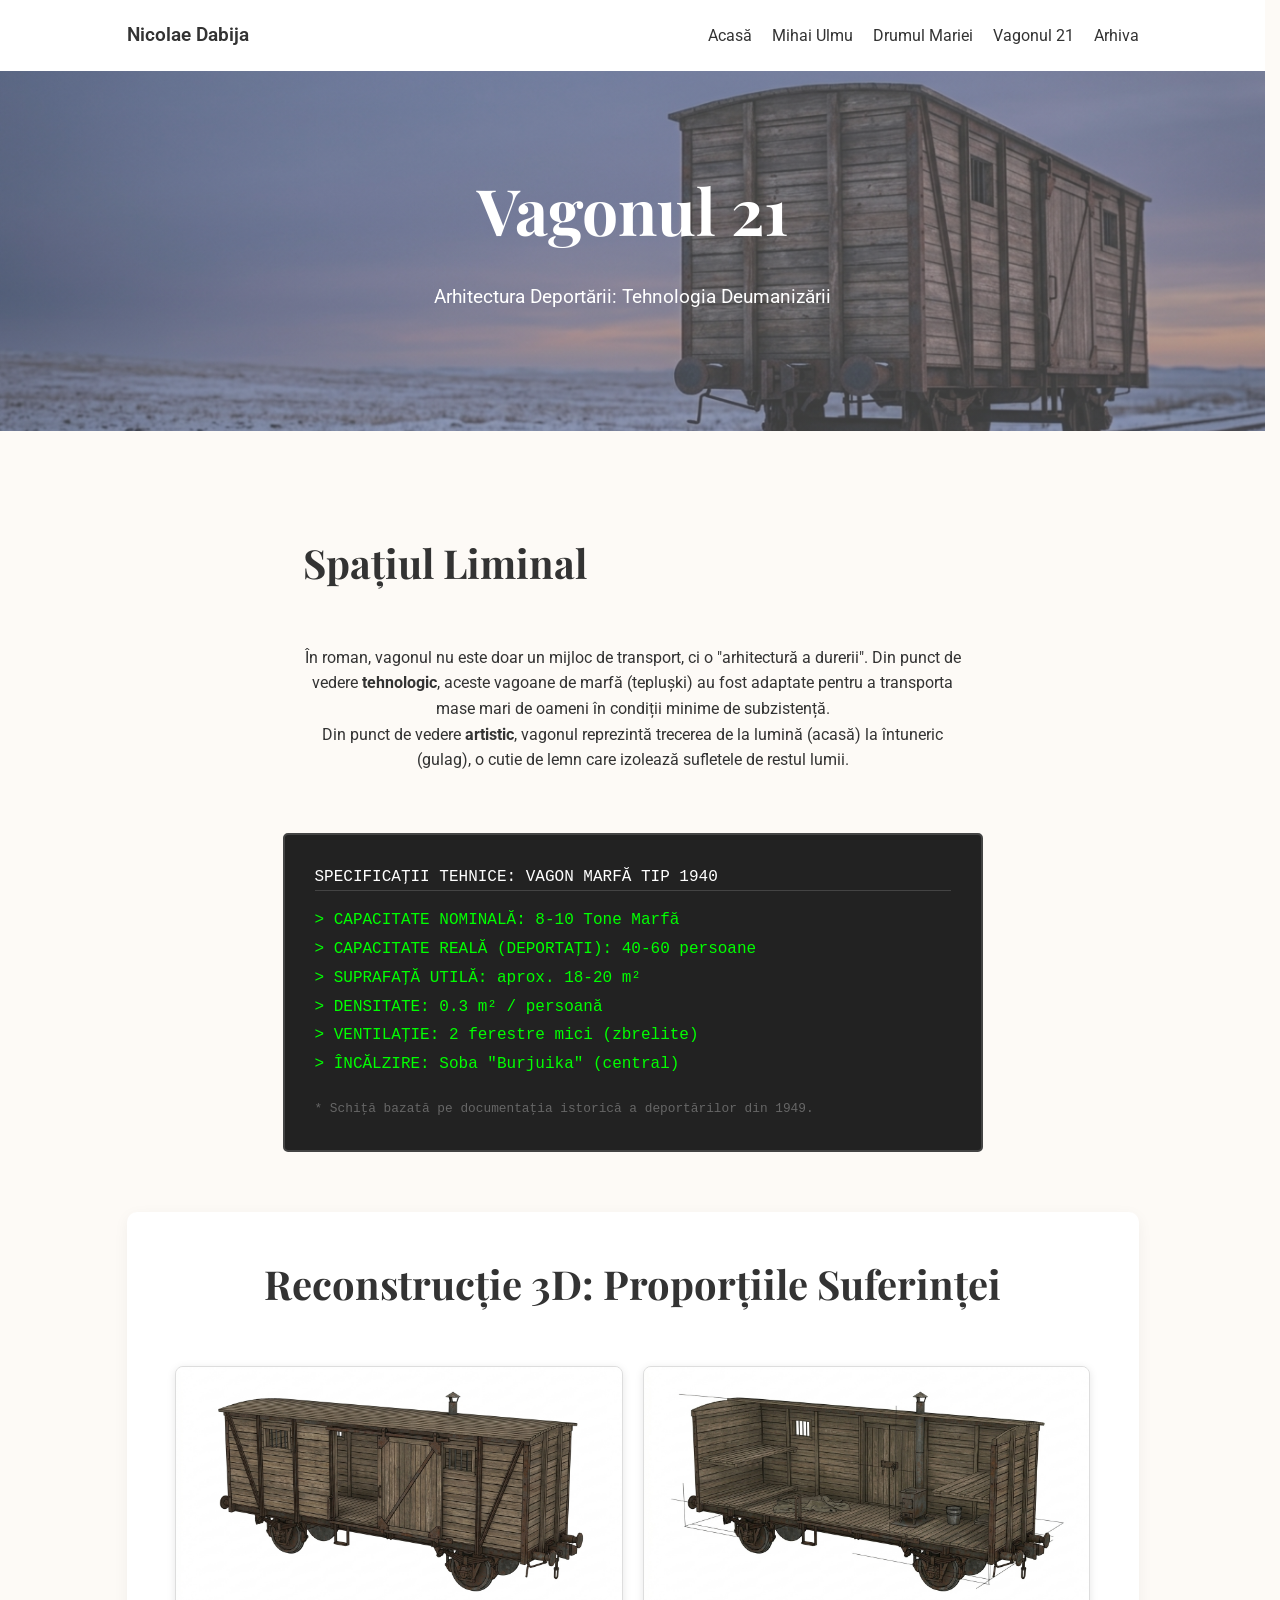
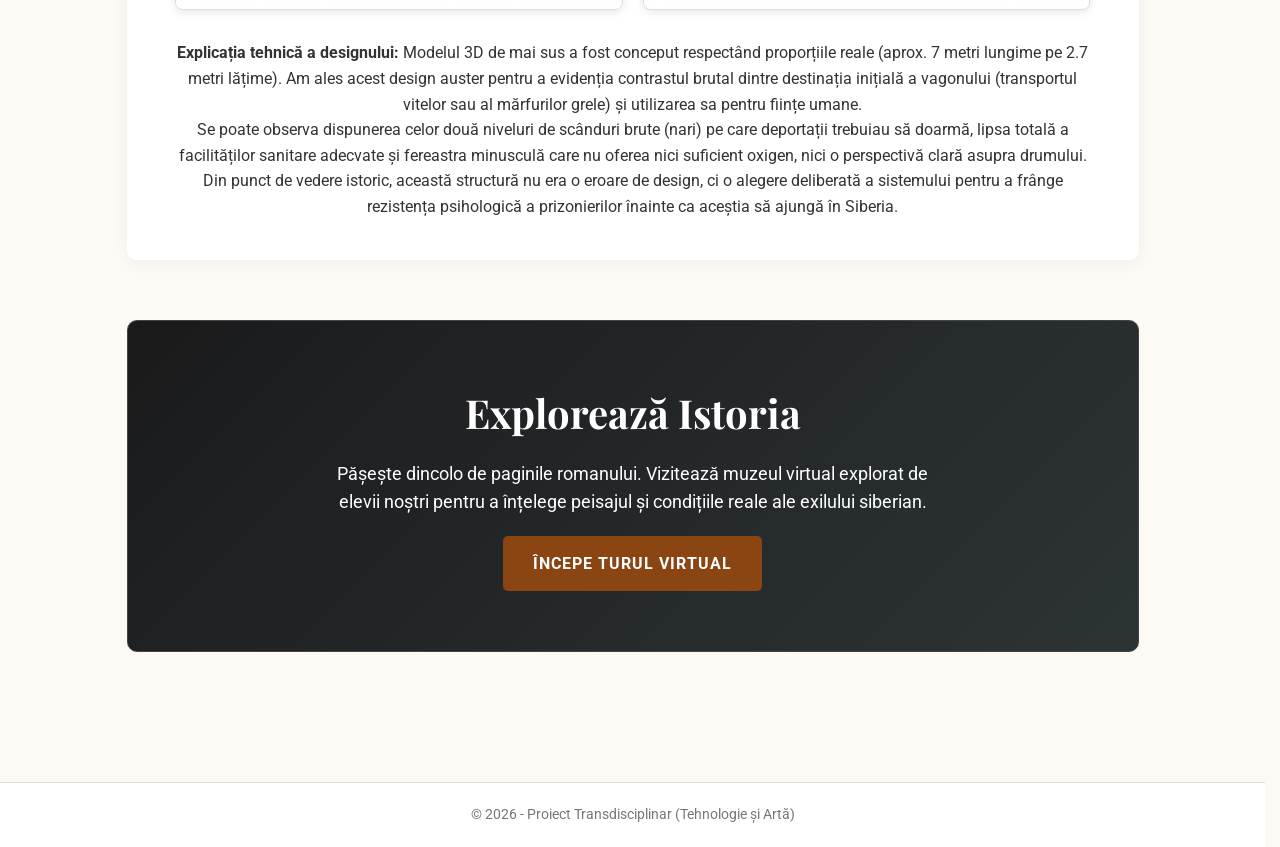
<file: vagonul-21.html>
<!doctype html>
<html lang="ro">
  <head>
    <meta charset="UTF-8" />
    <meta name="viewport" content="width=device-width, initial-scale=1.0" />
    <title>Vagonul 21 - Arhitectura Gulagului</title>
    <link rel="stylesheet" href="style.css" />
    <link
      href="https://fonts.googleapis.com/css2?family=Playfair+Display:ital,wght@0,700;1,400&family=Roboto:wght@300;400&display=swap"
      rel="stylesheet"
    />
    <style>
      body {
        background-color: #fdfaf6;
      }
      .text-box {
        padding: 20px;
        border-radius: 8px;
      }
      .blueprint {
        background: #222;
        color: #00ff00;
        padding: 30px;
        font-family: "Courier New", monospace;
        border: 2px solid #444;
        border-radius: 5px;
        position: relative;
      }
      .blueprint-title {
        color: #fff;
        border-bottom: 1px solid #444;
        margin-bottom: 15px;
        text-transform: uppercase;
      }
      .spec-list {
        list-style: none;
        line-height: 1.8;
      }
      .model-section {
        margin-top: 60px;
        background: #fff;
        padding: 40px;
        border-radius: 10px;
        box-shadow: 0 4px 15px rgba(0, 0, 0, 0.05);
      }
      .model-gallery {
        display: flex;
        flex-wrap: wrap;
        gap: 20px;
        justify-content: center;
        margin-bottom: 30px;
      }

      .model-gallery img {
        flex: 1;
        min-width: 300px;
        max-width: 48%;
        height: auto;
        border-radius: 8px;
        border: 1px solid #ddd;
        object-fit: contain;
        background: #f9f9f9;
        box-shadow: 0 2px 8px rgba(0, 0, 0, 0.1);
      }

      .tour-banner {
        margin-top: 60px;
        background: linear-gradient(135deg, #1a1a1b 0%, #2d3436 100%);
        color: white;
        text-align: center;
        padding: 60px 20px;
        border-radius: 10px;
        border: 1px solid #444;
      }

      .btn-tour {
        display: inline-block;
        margin-top: 20px;
        padding: 15px 30px;
        background-color: #8b4513;
        color: #fff;
        text-decoration: none;
        font-weight: bold;
        border-radius: 5px;
        transition: background-color 0.3s;
        text-transform: uppercase;
        letter-spacing: 1px;
      }

      .btn-tour:hover {
        background-color: #5c2e0b;
      }
      @media (max-width: 768px) {
        .model-gallery img {
          max-width: 100%;
        }
      }
    </style>
  </head>
  <body>
    <nav class="navbar">
      <a href="nicolaedabija.html" class="logo">Nicolae Dabija</a>
      <ul>
        <li><a href="index.html">Acasă</a></li>
        <li><a href="mihai-ulmu.html">Mihai Ulmu</a></li>
        <li><a href="drumul-mariei.html">Drumul Mariei</a></li>
        <li><a href="vagonul-21.html">Vagonul 21</a></li>
        <li><a href="arhiva.html">Arhiva</a></li>
      </ul>
    </nav>

    <header
      class="hero"
      style="
        height: 40vh;
        background:
          linear-gradient(rgba(150, 150, 150, 0.4), rgba(150, 150, 150, 0.4)),
          url(vagonul\ antet.png);
        background-size: cover;
        background-position: center;
      "
    >
      <div class="hero-content">
        <h1>Vagonul 21</h1>
        <p>Arhitectura Deportării: Tehnologia Deumanizării</p>
      </div>
    </header>

    <section class="container">
      <div class="content-grid">
        <div class="text-box">
          <h2 class="section-title" style="text-align: left">
            Spațiul Liminal
          </h2>
          <p>
            În roman, vagonul nu este doar un mijloc de transport, ci o
            "arhitectură a durerii". Din punct de vedere
            <strong>tehnologic</strong>, aceste vagoane de marfă (teplușki) au
            fost adaptate pentru a transporta mase mari de oameni în condiții
            minime de subzistență.
          </p>
          <p>
            Din punct de vedere <strong>artistic</strong>, vagonul reprezintă
            trecerea de la lumină (acasă) la întuneric (gulag), o cutie de lemn
            care izolează sufletele de restul lumii.
          </p>
        </div>

        <div class="blueprint">
          <div class="blueprint-title">
            Specificații Tehnice: Vagon Marfă Tip 1940
          </div>
          <ul class="spec-list">
            <li>> CAPACITATE NOMINALĂ: 8-10 Tone Marfă</li>
            <li>> CAPACITATE REALĂ (DEPORTAȚI): 40-60 persoane</li>
            <li>> SUPRAFAȚĂ UTILĂ: aprox. 18-20 m²</li>
            <li>> DENSITATE: 0.3 m² / persoană</li>
            <li>> VENTILAȚIE: 2 ferestre mici (zbrelite)</li>
            <li>> ÎNCĂLZIRE: Soba "Burjuika" (central)</li>
          </ul>
          <div style="margin-top: 20px; font-size: 0.8rem; color: #666">
            * Schiță bazată pe documentația istorică a deportărilor din 1949.
          </div>
        </div>
      </div>

      <div class="model-section">
        <h2 class="section-title">Reconstrucție 3D: Proporțiile Suferinței</h2>

        <div class="model-gallery">
          <img
            src="model-exterior.png"
            alt="Model 3D Exterior Vagon: Vedere de ansamblu și proporții"
          />
          <img
            src="model-interior.png"
            alt="Model 3D Interior Vagon: Detaliu nari și soba Burjuika"
          />
        </div>

        <div class="text-box" style="padding: 0">
          <p>
            <strong>Explicația tehnică a designului:</strong> Modelul 3D de mai
            sus a fost conceput respectând proporțiile reale (aprox. 7 metri
            lungime pe 2.7 metri lățime). Am ales acest design auster pentru a
            evidenția contrastul brutal dintre destinația inițială a vagonului
            (transportul vitelor sau al mărfurilor grele) și utilizarea sa
            pentru ființe umane.
          </p>
          <p>
            Se poate observa dispunerea celor două niveluri de scânduri brute
            (nari) pe care deportații trebuiau să doarmă, lipsa totală a
            facilităților sanitare adecvate și fereastra minusculă care nu
            oferea nici suficient oxigen, nici o perspectivă clară asupra
            drumului. Din punct de vedere istoric, această structură nu era o
            eroare de design, ci o alegere deliberată a sistemului pentru a
            frânge rezistența psihologică a prizonierilor înainte ca aceștia să
            ajungă în Siberia.
          </p>
        </div>
      </div>

      <div class="tour-banner">
        <h2
          style="
            font-family: &quot;Playfair Display&quot;, serif;
            font-size: 2.5rem;
            margin-bottom: 15px;
          "
        >
          Explorează Istoria
        </h2>
        <p style="font-size: 1.1rem; max-width: 600px; margin: 0 auto">
          Pășește dincolo de paginile romanului. Vizitează muzeul virtual
          explorat de elevii noștri pentru a înțelege peisajul și condițiile
          reale ale exilului siberian.
        </p>
        <a
          href="https://iontopala2007-ship-it.github.io/Muzeul/slideshow_siberia-1.html"
          target="_blank"
          class="btn-tour"
          >Începe Turul Virtual</a
        >
      </div>
    </section>

    <footer
      style="
        margin-top: 50px;
        text-align: center;
        padding: 20px 0;
        border-top: 1px solid #ddd;
      "
    >
      <p>&copy; 2026 - Proiect Transdisciplinar (Tehnologie și Artă)</p>
    </footer>

    <script src="script.js"></script>
  </body>
</html>
</file>
<file: style.css>
/* Resetare de bază */
* {
  margin: 0;
  padding: 0;
  box-sizing: border-box;
}

html {
  scrollbar-gutter: stable;
}

body {
  font-family: "Roboto", sans-serif;
  line-height: 1.6;
  color: #333;
  background-color: #fdfaf6; /* Culoare de fundal tip pergament */
  scrollbar-gutter: stable;
}

/* Navigație */
.navbar {
  display: flex;
  justify-content: space-between;
  align-items: center;
  padding: 20px 10%;
  background: #fff;
  box-shadow: 0 2px 5px rgba(0, 0, 0, 0.1);
  position: sticky;
  top: 0;
  z-index: 1000;
}

.logo {
  text-decoration: none;
  color: #333;
  font-weight: 600;
  font-size: 1.2rem;
  cursor: pointer;
  transition: color 0.3s;
}

.logo:hover {
  color: #8b4513;
}

.navbar ul {
  display: flex;
  list-style: none;
}

.navbar ul li a {
  text-decoration: none;
  color: #333;
  margin-left: 20px;
  font-weight: 400;
  transition: color 0.3s;
}

.navbar ul li a:hover {
  color: #8b4513; /* Accent maroniu */
}

/* Hero Section */
.hero {
  height: 50vh;
  background:
    linear-gradient(rgba(0, 0, 0, 0.6), rgba(0, 0, 0, 0.6)),
    url("https://images.unsplash.com/photo-1516979187457-637abb4f9353?auto=format&fit=crop&q=80&w=1470&ixlib=rb-4.0.3")
      no-repeat center center/cover;
  display: flex;
  align-items: center;
  justify-content: center;
  text-align: center;
  color: white;
}

.hero h1 {
  font-family: "Playfair Display", serif;
  font-size: 4rem;
  margin-bottom: 20px;
}

.hero p {
  font-size: 1.2rem;
  max-width: 700px;
  margin: 0 auto 30px;
}

.btn {
  padding: 12px 30px;
  background: #8b4513;
  color: #fff;
  text-decoration: none;
  border-radius: 5px;
  transition: background 0.3s;
}

.btn:hover {
  background: #5d2e0d;
}

/* Secțiuni */
.container {
  padding: 80px 10%;
}

.section-title {
  font-family: "Playfair Display", serif;
  text-align: center;
  font-size: 2.5rem;
  margin-bottom: 50px;
}

.content-grid {
  display: grid;
  grid-template-columns: 1fr;
  gap: 40px;
  align-items: center;
  max-width: 700px;
  margin: 0 auto;
}

.text-box {
  text-align: center;
}

/* Stiluri noi pentru STEAM și Video */
.steam-section {
  background-color: #f4f1ea;
  border-radius: 15px;
  margin: 40px auto;
  max-width: 900px;
  padding: 40px;
  box-shadow: 0 4px 15px rgba(0, 0, 0, 0.05);
  scroll-margin-top: 110px;
}

.steam-content p {
  font-size: 1.1rem;
  text-align: justify;
  margin-bottom: 25px;
}

.quote-central blockquote {
  font-family: "Playfair Display", serif;
  font-size: 1.8rem;
  font-style: italic;
  text-align: center;
  color: #8b4513;
  border-left: 5px solid #8b4513;
  padding-left: 20px;
  margin-top: 30px;
}

.video-player {
  position: relative;
  width: 100%;
  max-width: 800px;
  margin: 0 auto;
  aspect-ratio: 16 / 9;
  background-color: #000;
  border-radius: 10px;
  overflow: hidden;
  cursor: pointer;
}

.video-overlay {
  position: absolute;
  top: 0;
  left: 0;
  width: 100%;
  height: 100%;
  background: rgba(0, 0, 0, 0.4);
  display: flex;
  flex-direction: column;
  justify-content: center;
  align-items: center;
  color: #fff;
  transition: opacity 0.3s;
  z-index: 10;
}

.play-button {
  width: 80px;
  height: 80px;
  background-color: #8b4513;
  border-radius: 50%;
  position: relative;
  margin-bottom: 15px;
  transition: transform 0.2s;
}

.play-button::after {
  content: "";
  display: block;
  position: absolute;
  left: 55%;
  top: 50%;
  transform: translate(-50%, -50%);
  border-style: solid;
  border-width: 15px 0 15px 25px;
  border-color: transparent transparent transparent #fff;
}

.video-player:hover .play-button {
  transform: scale(1.1);
}

#video-element {
  width: 100%;
  height: 100%;
  object-fit: cover;
}

/* Stiluri pentru biografie */
.biography-hero {
  height: 60vh;
  background:
    linear-gradient(rgba(0, 0, 0, 0.4), rgba(0, 0, 0, 0.4)),
    url("https://images.unsplash.com/photo-1497633762265-9d179a990aa6?auto=format&fit=crop&q=80&w=1473")
      no-repeat center center/cover;
  display: flex;
  align-items: center;
  justify-content: center;
  text-align: center;
  color: white;
}

.biography-grid {
  display: grid;
  grid-template-columns: 1fr 2fr;
  gap: 40px;
  align-items: flex-start;
}

.biography-image img {
  width: 100%;
  border-radius: 10px;
  box-shadow: 0 4px 10px rgba(0, 0, 0, 0.2);
}

.biography-image .caption {
  font-size: 0.9rem;
  color: #666;
  font-style: italic;
  margin-top: 10px;
  text-align: center;
}

.biography-text h2 {
  font-family: "Playfair Display", serif;
  font-size: 2.5rem;
  margin-bottom: 20px;
}

.biography-text p {
  font-size: 1.1rem;
  line-height: 1.8;
  margin-bottom: 20px;
  text-align: justify;
}

.biography-text h3 {
  font-family: "Playfair Display", serif;
  font-size: 1.5rem;
  margin: 30px 0 15px;
  color: #8b4513;
}

.biography-text ul {
  list-style: none;
  padding: 0;
}

.biography-text ul li {
  margin-bottom: 15px;
  font-size: 1.1rem;
  border-left: 3px solid #8b4513;
  padding-left: 15px;
}

.biography-text ul li strong {
  color: #8b4513;
}

.sources-note {
  font-size: 0.95rem;
  color: #666;
  margin-top: 30px;
  padding-top: 20px;
  border-top: 1px solid #ddd;
  font-style: italic;
}

/* Personaje */
.characters-section {
  background: #f4f1ea;
  padding: 80px 10%;
}

.character-cards {
  display: flex;
  justify-content: center;
  gap: 30px;
}

.card {
  background: white;
  padding: 30px;
  border-radius: 10px;
  box-shadow: 0 4px 15px rgba(0, 0, 0, 0.05);
  flex: 1;
  max-width: 400px;
  text-align: center;
}

.card h3 {
  font-family: "Playfair Display", serif;
  margin-bottom: 15px;
  color: #8b4513;
}

.section-subtitle {
  font-family: "Playfair Display", serif;
  text-align: center;
  font-size: 1.8rem;
  margin: 50px 0 30px;
  color: #8b4513;
}

/* Citate */
.quotes-section {
  padding: 100px 10%;
  background: #222;
  color: #fff;
  text-align: center;
}

blockquote {
  font-family: "Playfair Display", serif;
  font-size: 1.8rem;
  font-style: italic;
}

/* Footer */
footer {
  text-align: center;
  padding: 40px;
  background: #fff;
  font-size: 0.9rem;
  color: #777;
}

/* Responsive */
@media (max-width: 768px) {
  .content-grid,
  .character-cards {
    grid-template-columns: 1fr;
    flex-direction: column;
  }
  .hero h1 {
    font-size: 2.5rem;
  }
}
/* Stiluri pentru animația de Reveal */
.hidden {
  opacity: 0;
  transform: translateY(30px);
  transition: all 0.8s ease-out;
}

.visible {
  opacity: 1;
  transform: translateY(0);
}

/* Efect de hover pe carduri (Bonus) */
.card {
  transition:
    transform 0.3s ease,
    box-shadow 0.3s ease;
}

.card:hover {
  transform: translateY(-10px);
  box-shadow: 0 10px 25px rgba(139, 69, 19, 0.2);
}
</file>
